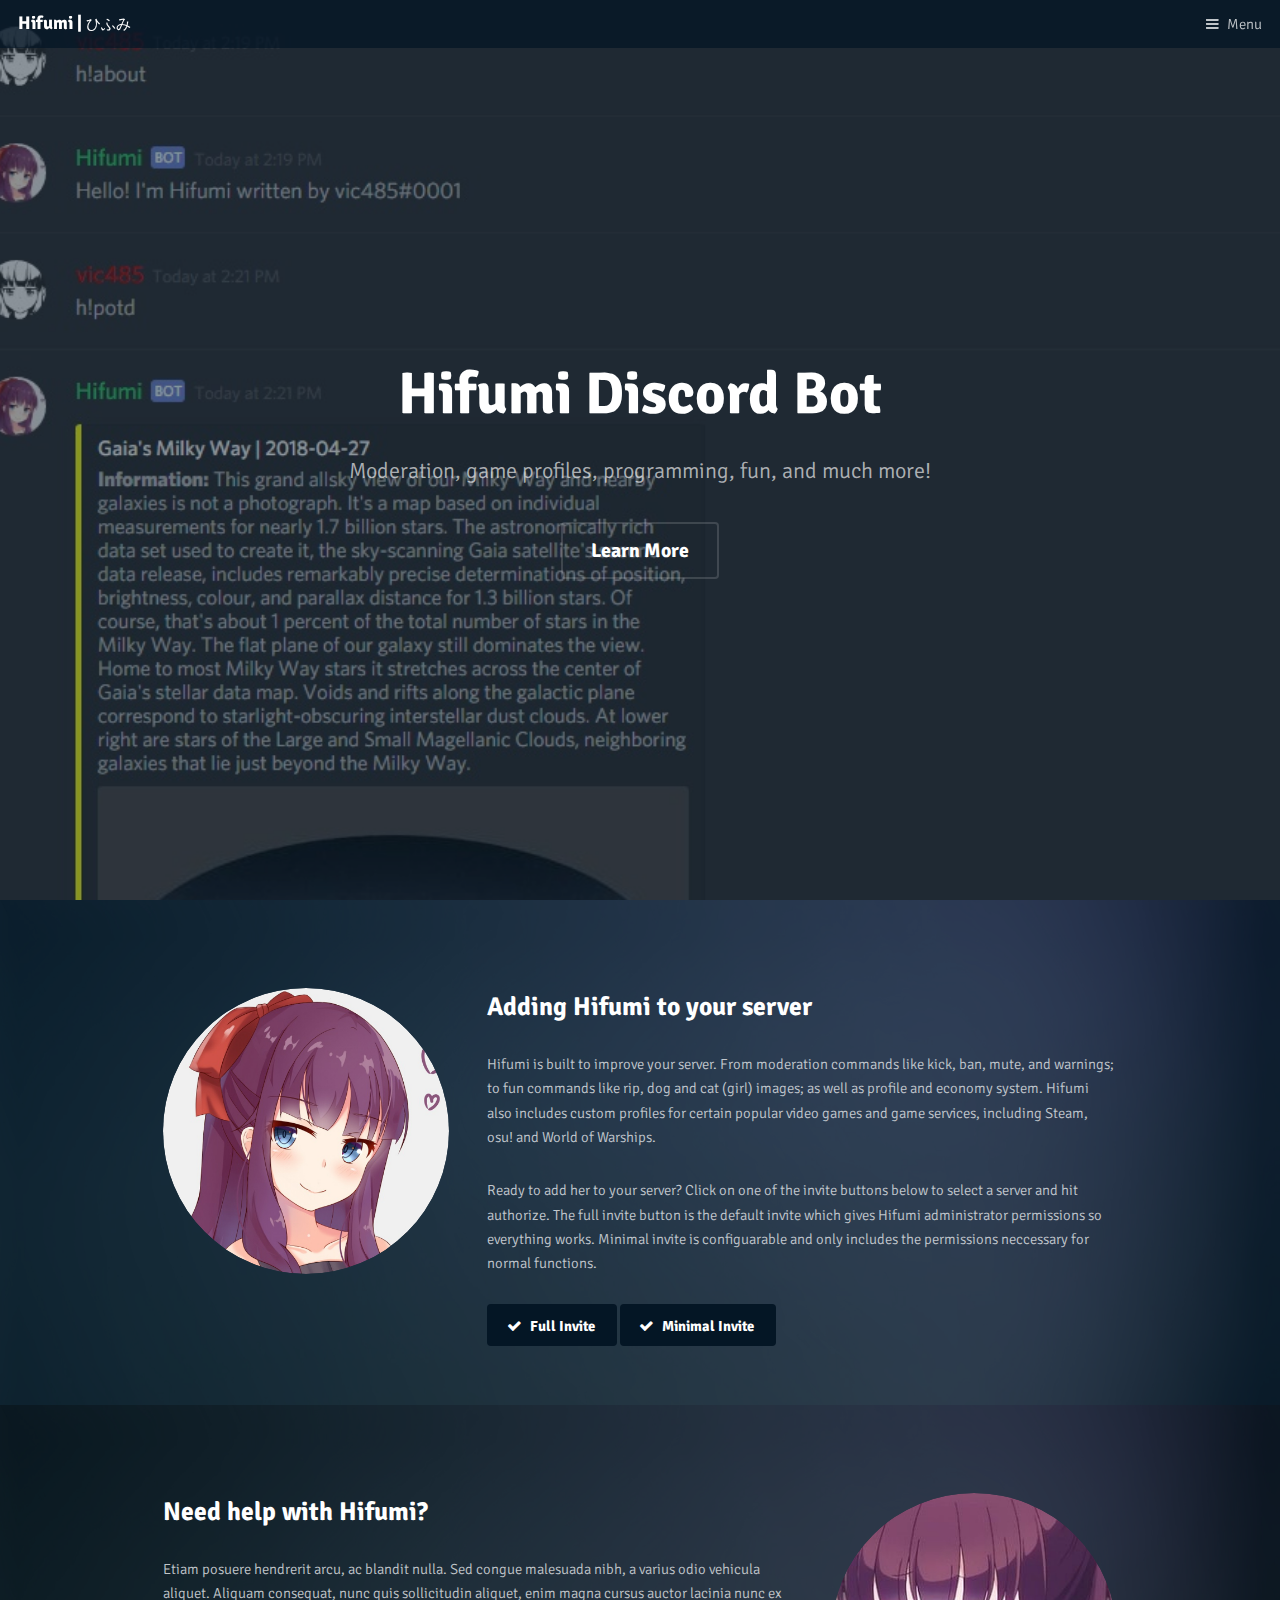
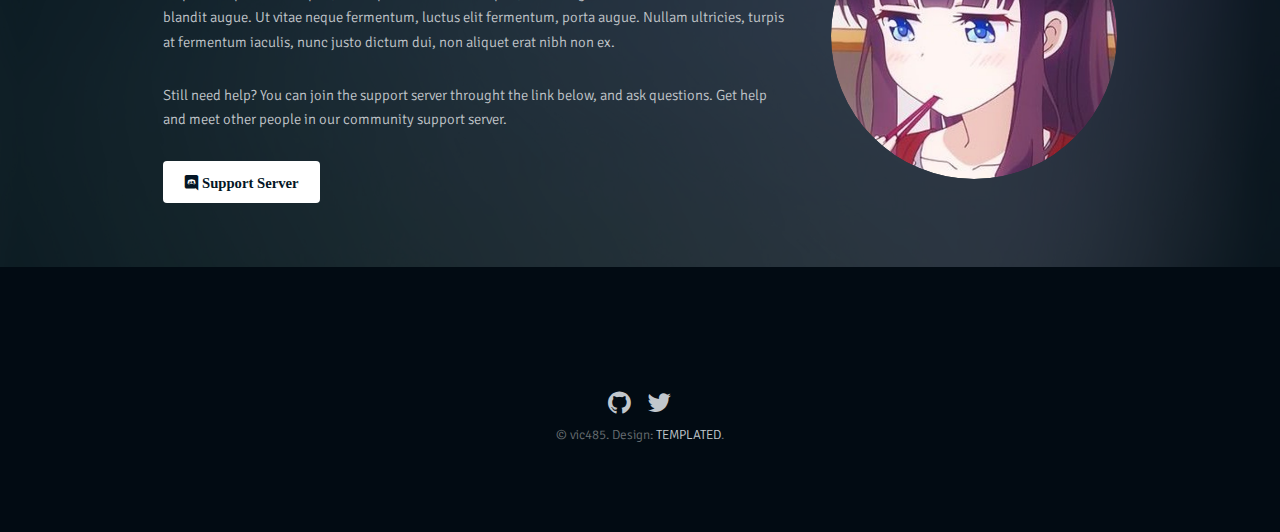
<file: index.html>
<!DOCTYPE HTML>
<html>

<head>
    <title>Hifumi</title>
    <meta charset="utf-8" />
    <meta name="viewport" content="width=device-width, initial-scale=1" />
    <link rel="stylesheet" href="assets/css/main.css" />
    <link rel="shortcut icon" href="images/favicon.png">
</head>

<body>
    <header id="header">
        <h1>
            <a href="./">Hifumi |
                <span>ひふみ</span>
            </a>
        </h1>
        <a href="#menu">Menu</a>
    </header>

    <nav id="menu">
        <ul class="links">
            <li>
                <a href="./">Home</a>
            </li>
            <li>
                <a href="commands">Commands</a>
            </li>
            <li>
                <a href="about">About</a>
            </li>
        </ul>
    </nav>

    <!-- Banner needs both .mp4 and .webm to play video-->
    <section id="banner" data-video="images/banner">
        <div class="inner">
            <header>
                <h1>Hifumi Discord Bot</h1>
                <p>Moderation, game profiles, programming, fun, and much more!</p>
            </header>
            <a href="#main" class="button big alt scrolly">Learn More</a>
        </div>
    </section>

    <div id="main">
        <section class="wrapper style1">
            <div class="inner">
                <div class="flex flex-2">
                    <div class="video col col1">
                        <div class="image round fit">
                            <img src="images/profilepic.png" alt="" />
                        </div>
                    </div>
                    <div class="col col2">
                        <h3>Adding Hifumi to your server</h3>
                        <p>Hifumi is built to improve your server. From moderation commands like kick, ban, mute, and warnings;
                            to fun commands like rip, dog and cat (girl) images; as well as profile and economy system. Hifumi
                            also includes custom profiles for certain popular video games and game services, including Steam,
                            osu! and World of Warships.</p>
                        <p>Ready to add her to your server? Click on one of the invite buttons below to select a server and
                            hit authorize. The full invite button is the default invite which gives Hifumi administrator
                            permissions so everything works. Minimal invite is configuarable and only includes the permissions
                            neccessary for normal functions.
                        </p>
                        <a href="https://discordapp.com/api/oauth2/authorize?client_id=412388205229506560&permissions=8&scope=bot" rel="noopener noreferrer"
                            target="_blank" class="button icon fa-check">Full Invite</a>
                        <a href="https://discordapp.com/api/oauth2/authorize?client_id=412388205229506560&permissions=805694647&scope=bot" rel="noopener noreferrer"
                            target="_blank" class="button icon fa-check">Minimal Invite</a>
                    </div>
                </div>
            </div>
        </section>

        <section class="wrapper style2">
            <div class="inner">
                <div class="flex flex-2">
                    <div class="col col2">
                        <h3>Need help with Hifumi?</h3>
                        <p>Etiam posuere hendrerit arcu, ac blandit nulla. Sed congue malesuada nibh, a varius odio vehicula
                            aliquet. Aliquam consequat, nunc quis sollicitudin aliquet, enim magna cursus auctor lacinia
                            nunc ex blandit augue. Ut vitae neque fermentum, luctus elit fermentum, porta augue. Nullam ultricies,
                            turpis at fermentum iaculis, nunc justo dictum dui, non aliquet erat nibh non ex.</p>
                        <p>Still need help? You can join the support server throught the link below, and ask questions. Get
                            help and meet other people in our community support server.</p>
                        <a href="https://discord.gg/jqpcmev" rel="noopener noreferrer" target="_blank" class="button fab fa-discord"> Support Server</a>
                    </div>
                    <div class="col col1 video">
                        <div class="image round fit">
                            <img src="images/servericon.png" alt="" />
                        </div>
                    </div>
                </div>
            </div>
        </section>

        <footer id="footer">
            <div class="inner">
                <div class="copyright">
                    <ul class="icons">
                        <li>
                            <a href="https://github.com/vic485/hifumi" class="icon fa-github">
                                <span class="label">GitHub</span>
                            </a>
                        </li>
                        <li>
                            <a href="https://twitter.com/thevic485" class="icon fa-twitter">
                                <span class="label">Twitter</span>
                            </a>
                        </li>
                    </ul>
                    &copy; vic485. Design:
                    <a href="https://templated.co">TEMPLATED</a>.
                </div>
            </div>
        </footer>
    </div>

    <script src="assets/js/jquery.min.js"></script>
    <script src="assets/js/jquery.scrolly.min.js"></script>
    <script src="assets/js/skel.min.js"></script>
    <script src="assets/js/util.js"></script>
    <script src="assets/js/main.js"></script>
</body>

</html>
</file>
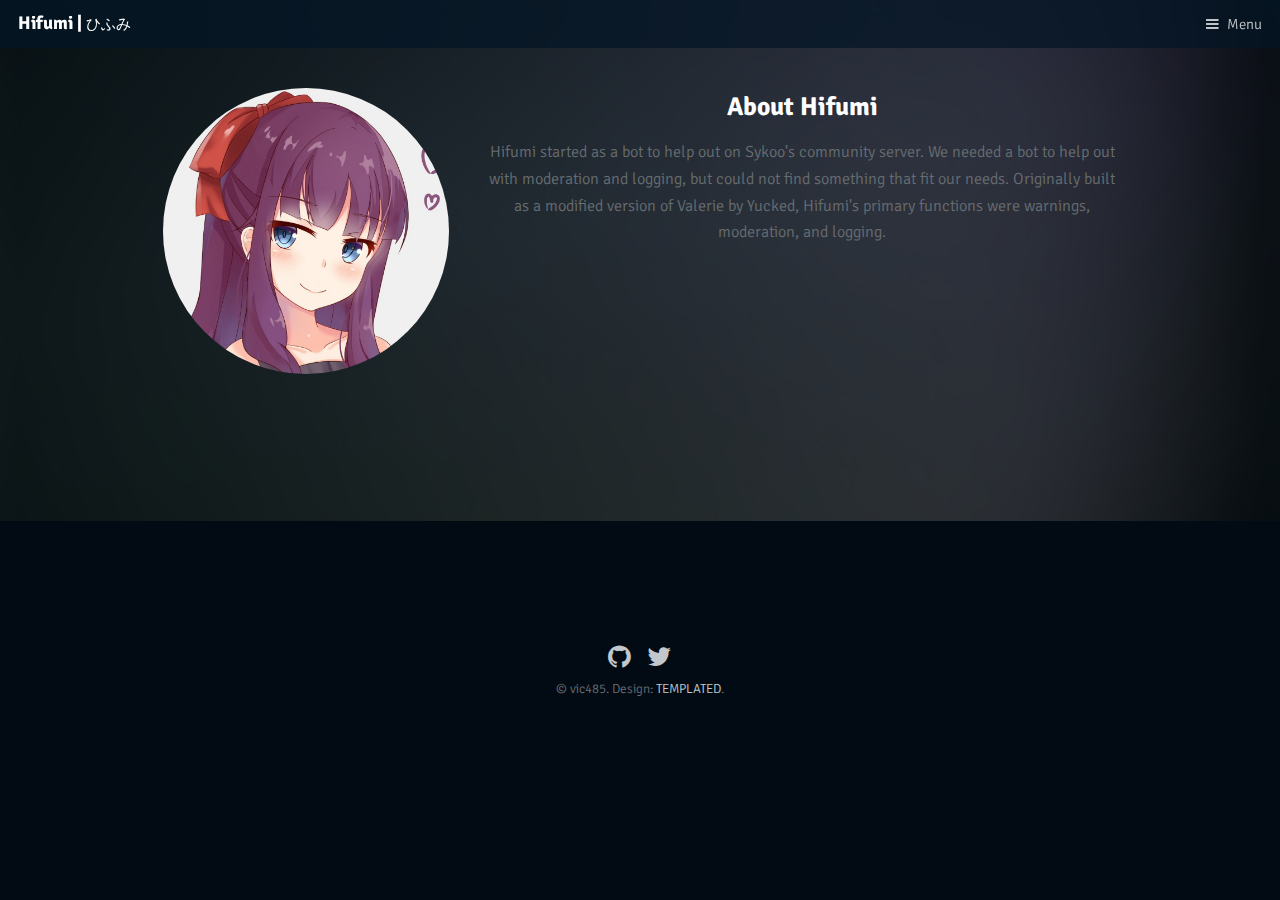
<file: about.html>
<!DOCTYPE HTML>
<html>

<head>
    <title>About - Hifumi</title>
    <meta charset="utf-8">
    <meta name="viewport" content="width=device-width, initial-scale=1" />
    <link rel="stylesheet" href="assets/css/main.css" />
    <link rel="shortcut icon" href="images/favicon.png">
</head>

<body>
    <header id="header">
        <h1>
            <a href="./">Hifumi |
                <span>ひふみ</span>
            </a>
        </h1>
        <a href="#menu">Menu</a>
    </header>

    <nav id="menu">
        <ul class="links">
            <li>
                <a href="./">Home</a>
            </li>
            <li>
                <a href="commands">Commands</a>
            </li>
            <li>
                <a href="about">About</a>
            </li>
        </ul>
    </nav>

    <div id="main">
        <section class="wrapper">
            <div class="inner">
                <header class="align-center">
                    <div class="flex flex-2">
                        <div class="col col1">
                            <div class="image round fit">
                                <img src="images/profilepic.png" alt="The best girl" />
                            </div>
                        </div>
                        <div class="col col2">
                            <h3>About Hifumi</h3>
                            <p>Hifumi started as a bot to help out on Sykoo's community server. We needed a bot to help out
                                with moderation and logging, but could not find something that fit our needs. Originally
                                built as a modified version of Valerie by Yucked, Hifumi's primary functions were 
                                warnings, moderation, and logging.
                            </p>
                        </div>
                    </div>
                </header>
            </div>
        </section>

        <footer id="footer">
            <div class="inner">
                <div class="copyright">
                    <ul class="icons">
                        <li>
                            <a href="https://github.com/vic485/hifumi" class="icon fa-github">
                                <span class="label">GitHub</span>
                            </a>
                        </li>
                        <li>
                            <a href="https://twitter.com/thevic485" class="icon fa-twitter">
                                <span class="label">Twitter</span>
                            </a>
                        </li>
                    </ul>
                    &copy; vic485. Design:
                    <a href="https://templated.co">TEMPLATED</a>.
                </div>
            </div>
        </footer>
    </div>

    <script src="assets/js/jquery.min.js"></script>
    <script src="assets/js/jquery.scrolly.min.js"></script>
    <script src="assets/js/skel.min.js"></script>
    <script src="assets/js/util.js"></script>
    <script src="assets/js/main.js"></script>
</body>

</html>
</file>
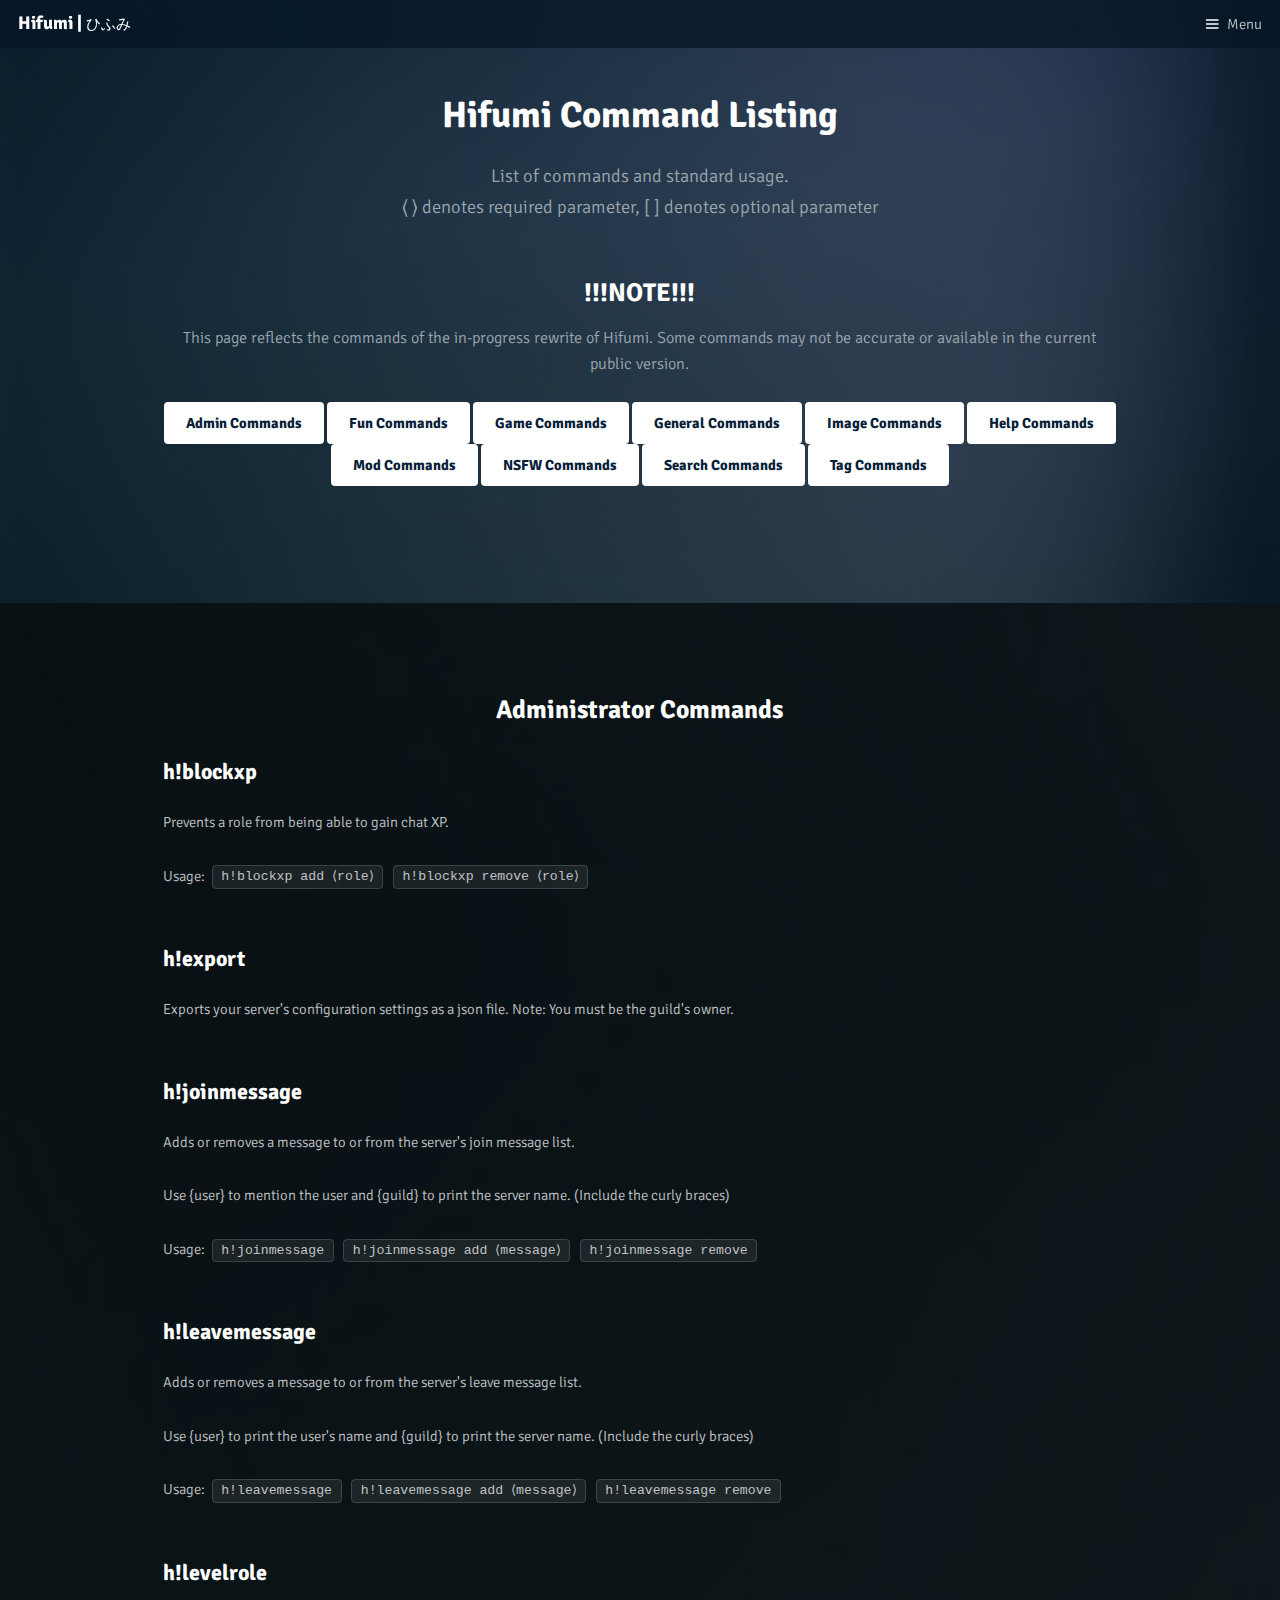
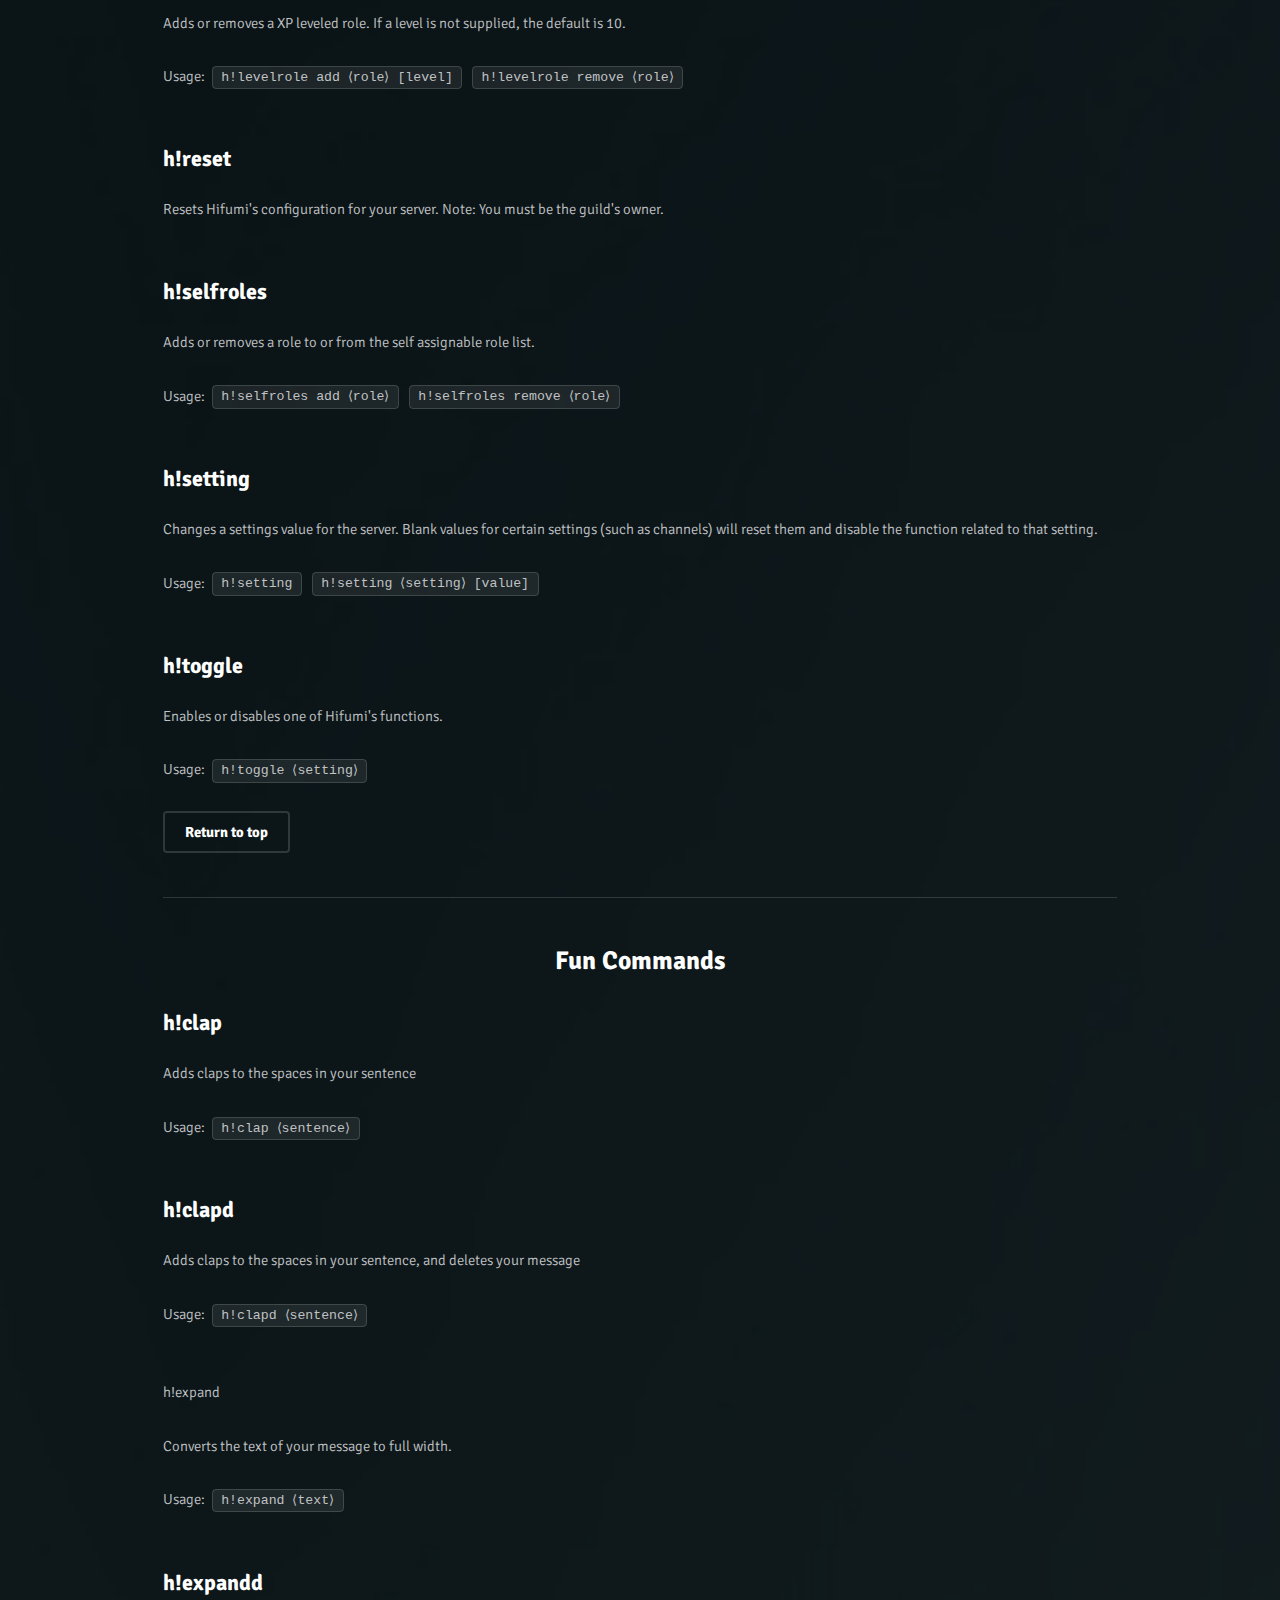
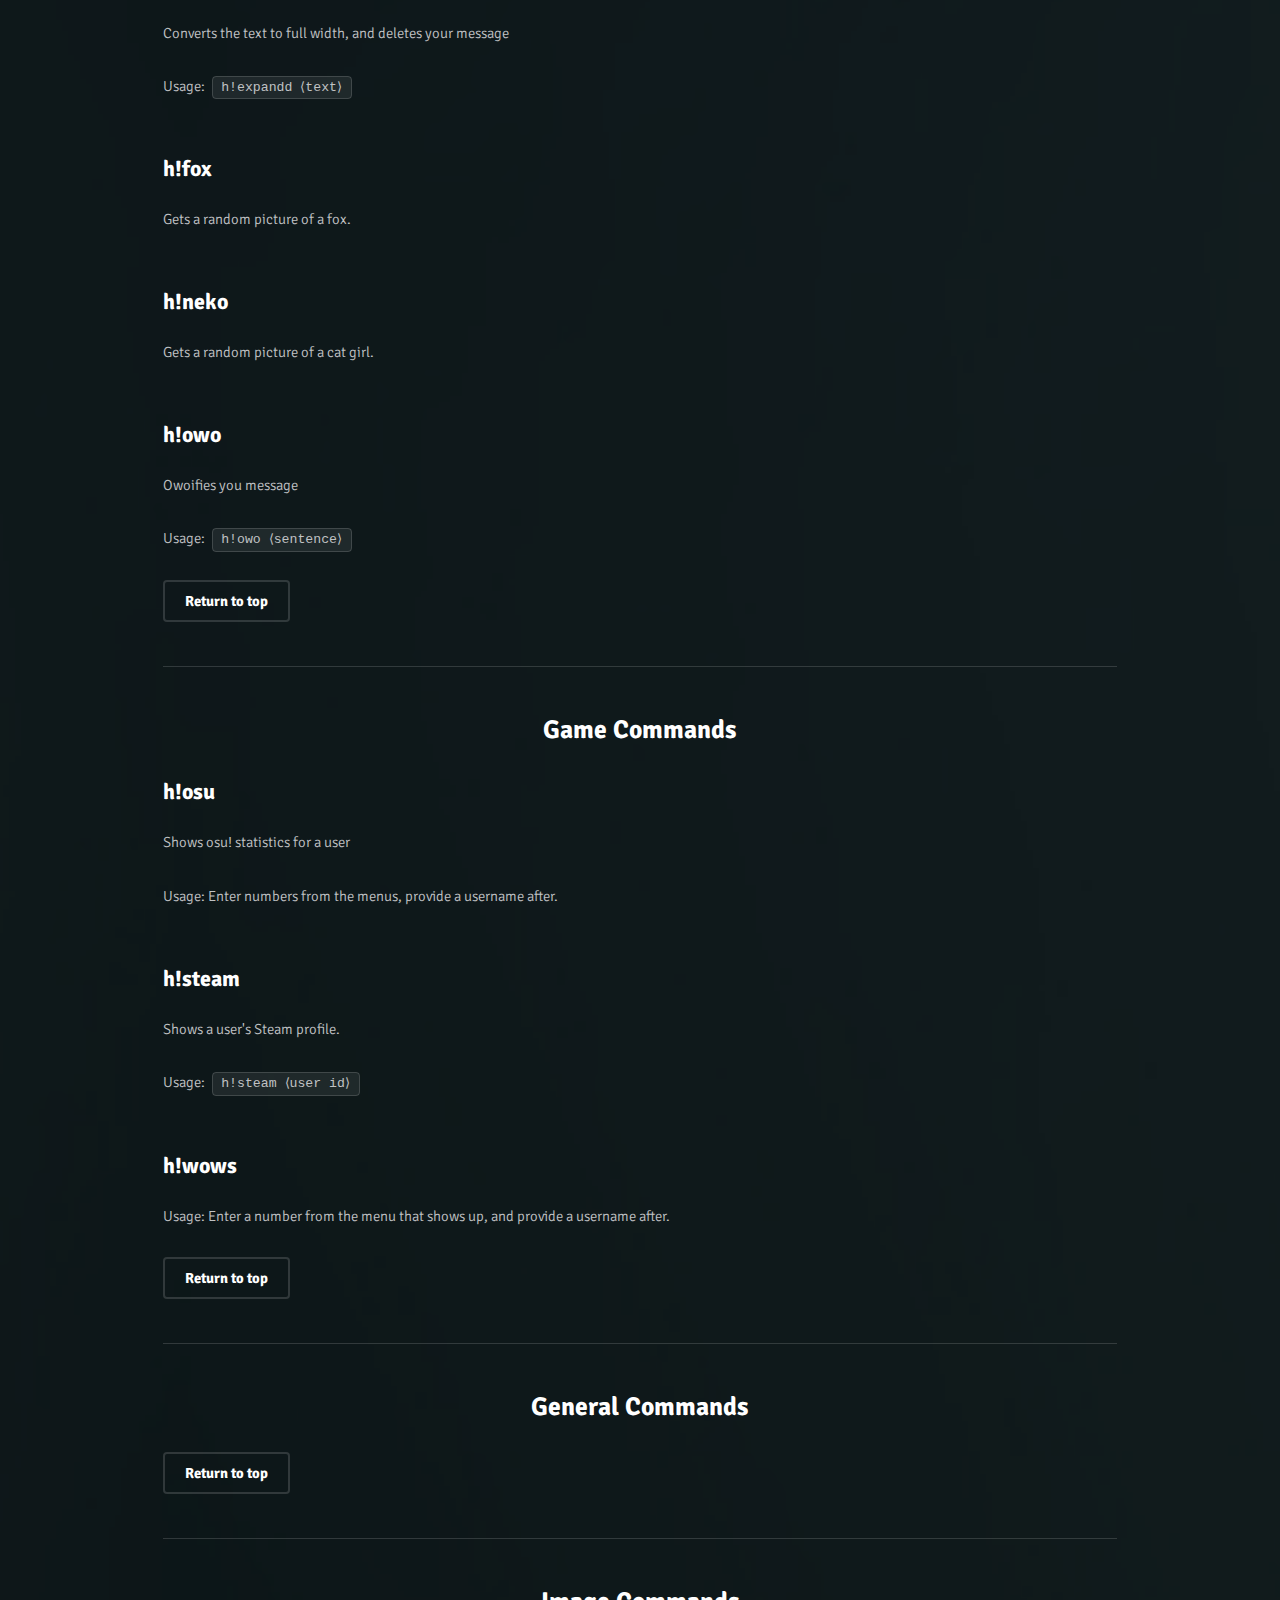
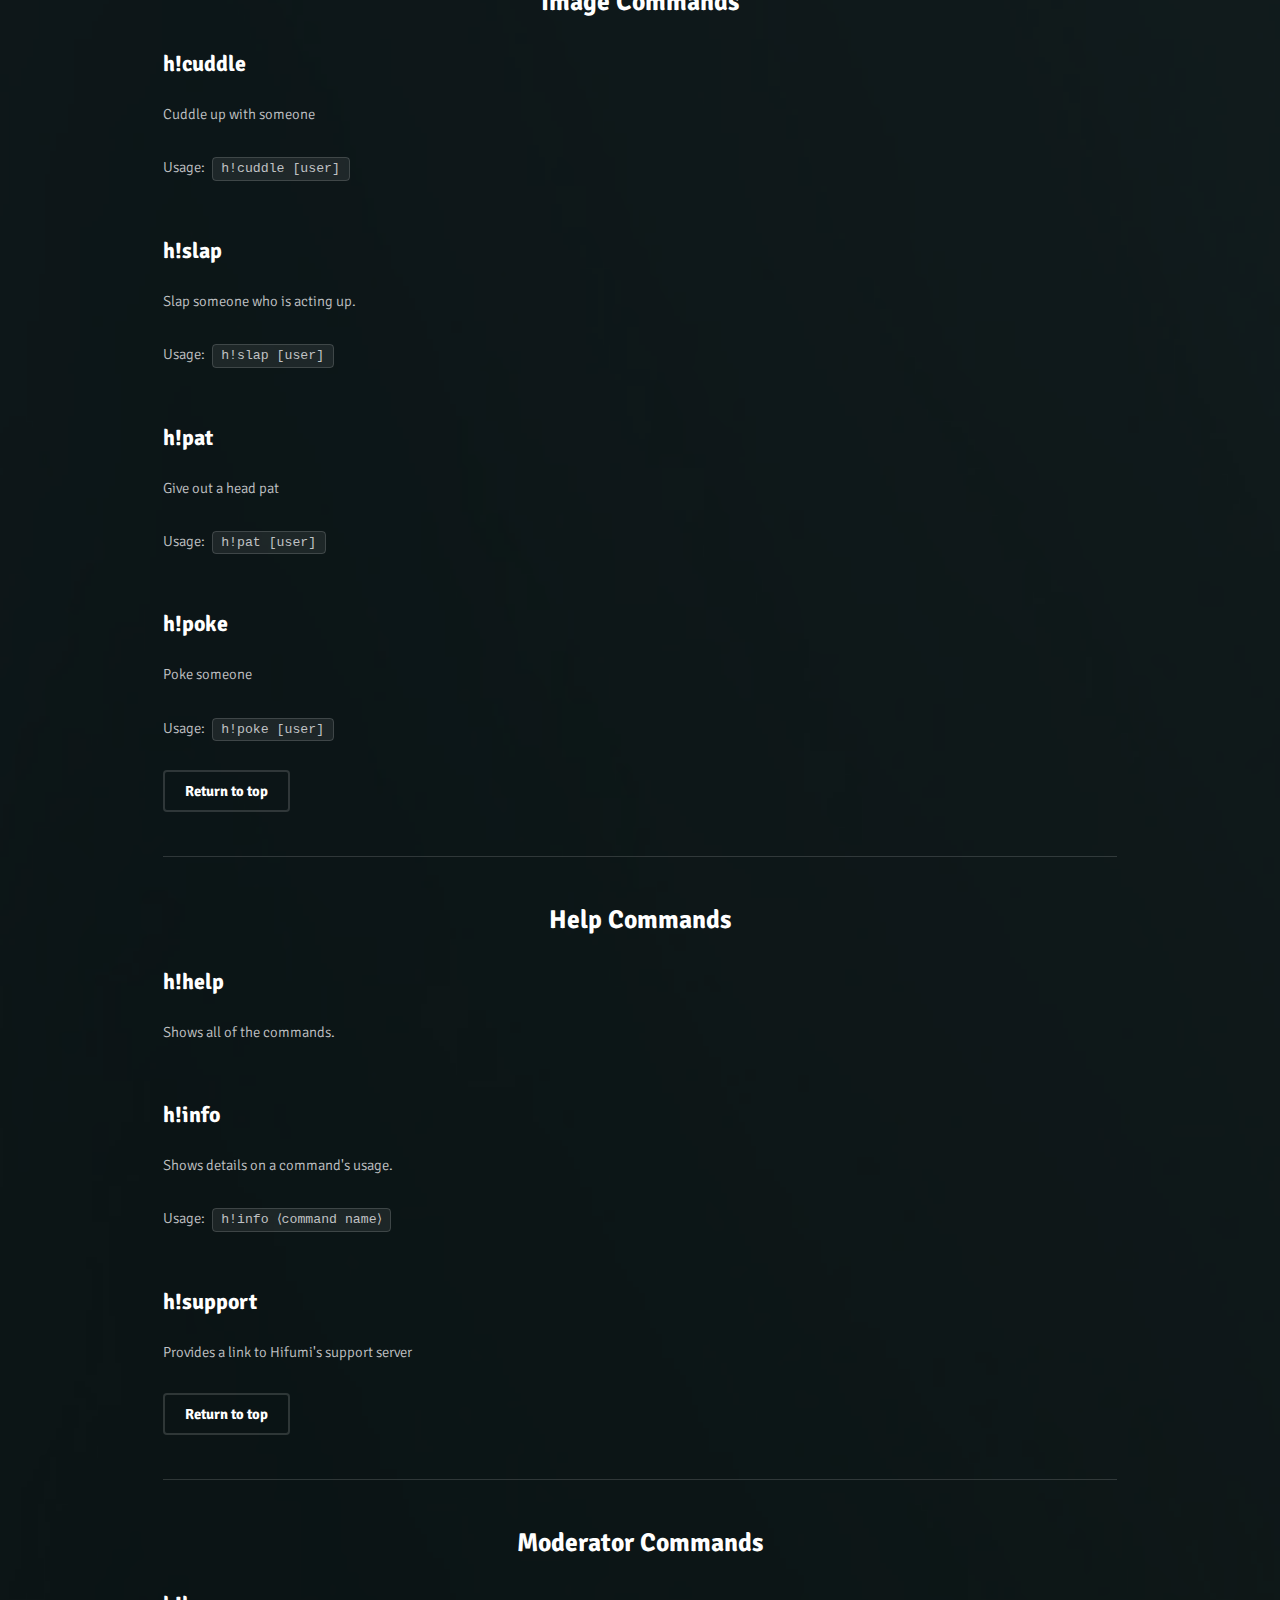
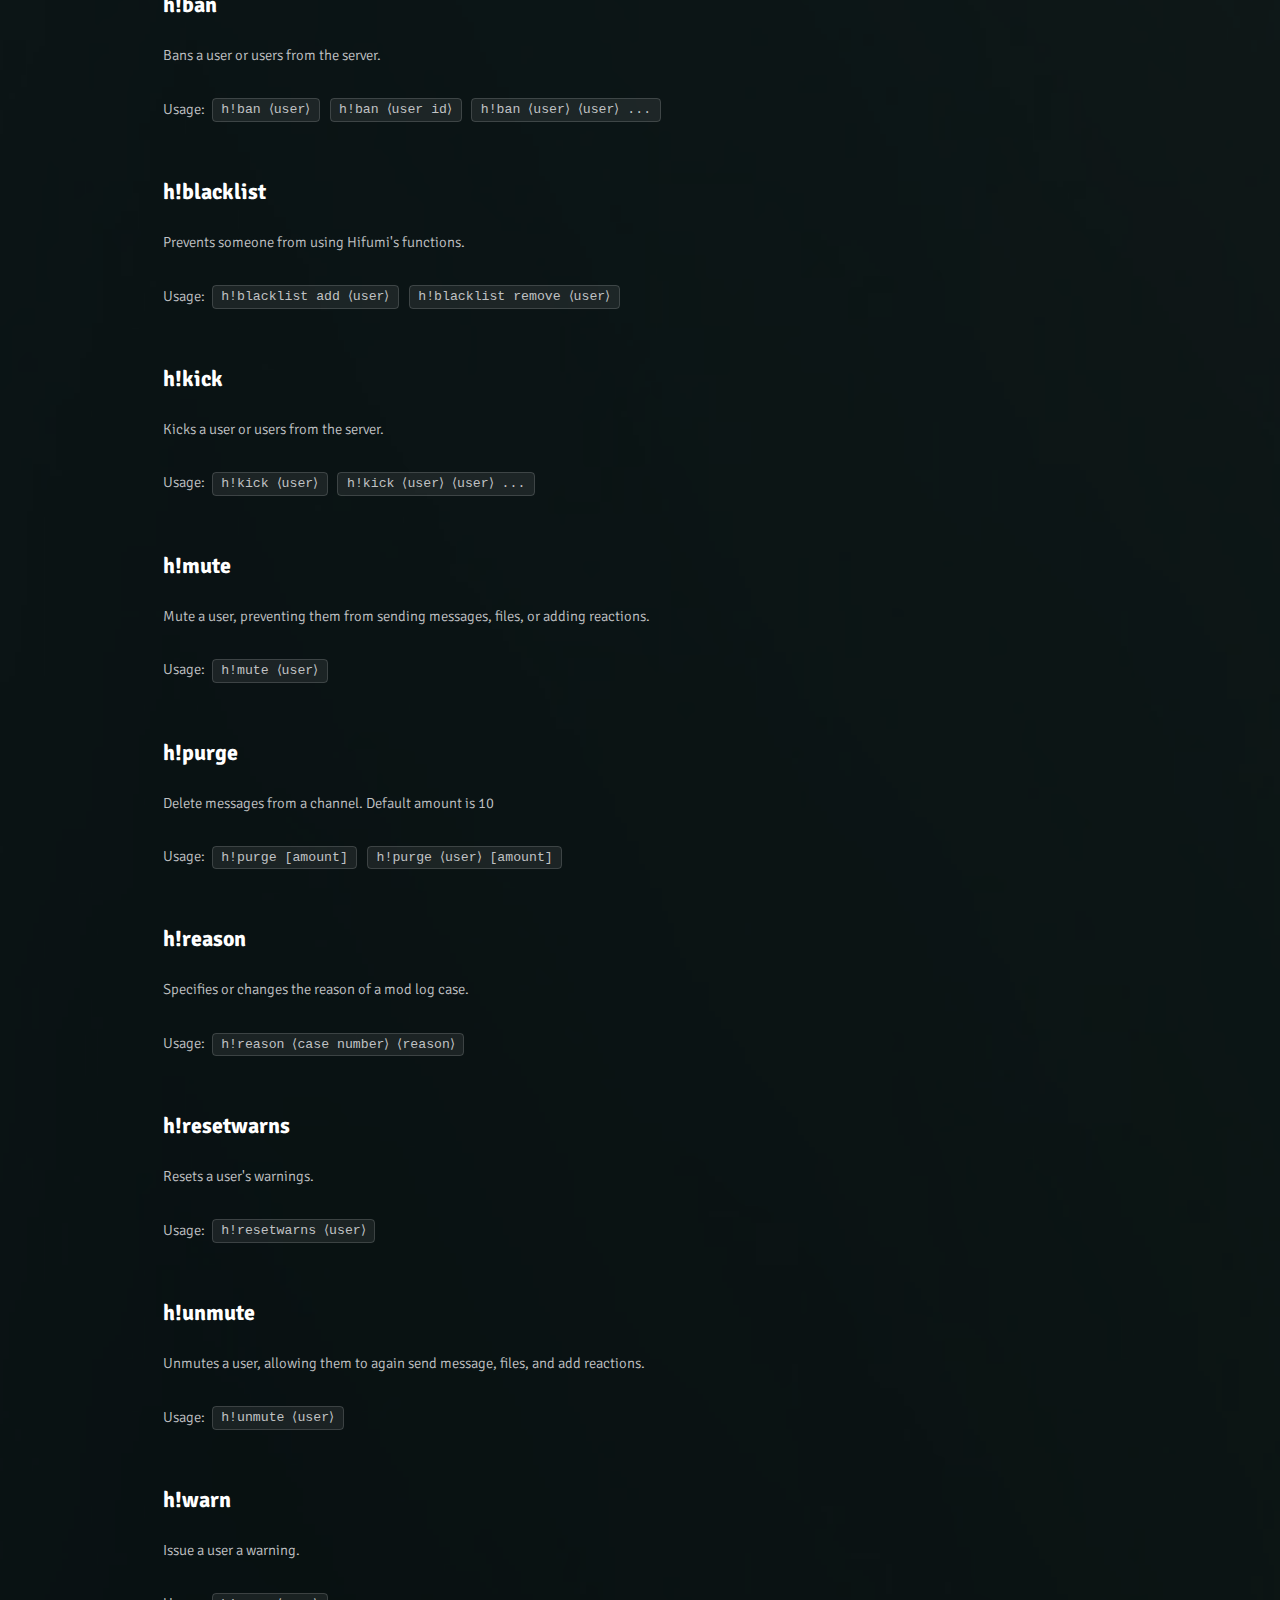
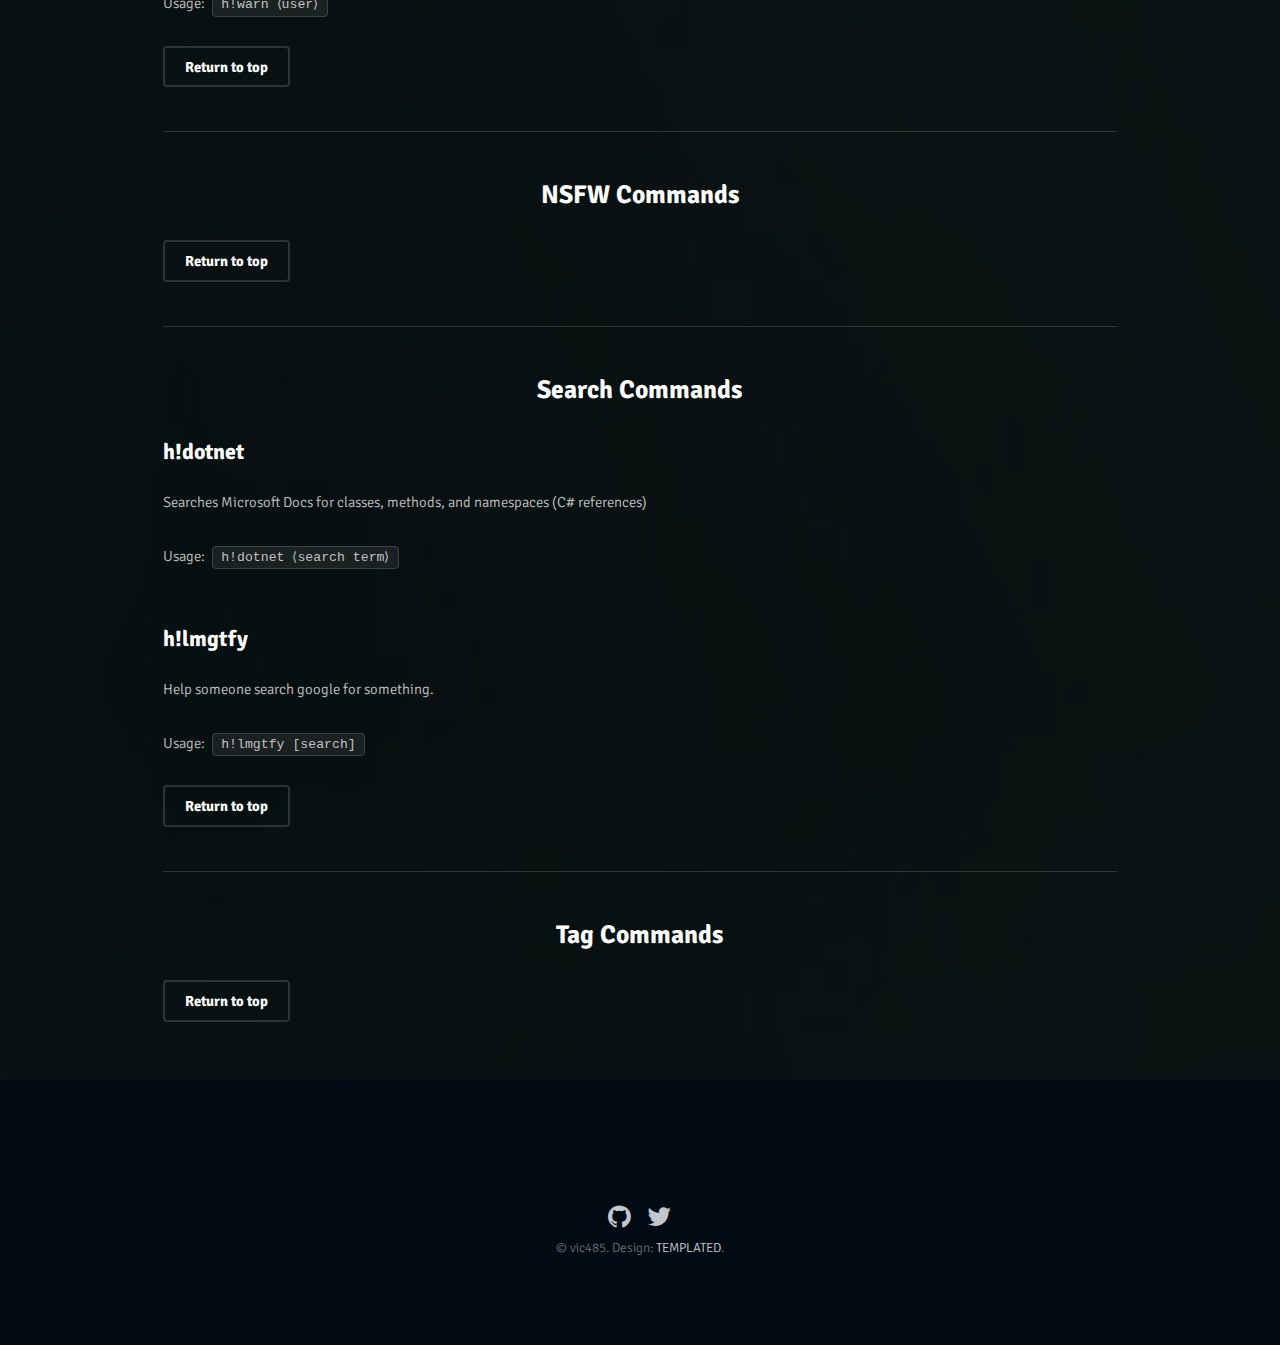
<file: commands.html>
<!DOCTYPE HTML>
<html>

<head>
	<title>Commands - Hifumi</title>
	<meta charset="utf-8" />
	<meta name="viewport" content="width=device-width, initial-scale=1" />
	<link rel="stylesheet" href="assets/css/main.css" />
	<link rel="shortcut icon" href="images/favicon.png">
</head>

<body>
	<header id="header">
		<h1>
			<a href="./">Hifumi |
				<span>ひふみ</span>
			</a>
		</h1>
		<a href="#menu">Menu</a>
	</header>

	<nav id="menu">
		<ul class="links">
			<li>
				<a href="./">Home</a>
			</li>
			<li>
				<a href="commands">Commands</a>
			</li>
			<li>
				<a href="about">About</a>
			</li>
		</ul>
	</nav>

	<div id="main">
		<section class="wrapper style1">
			<div class="inner">
				<header class="align-center">
					<h2>Hifumi Command Listing</h2>
					<p>List of commands and standard usage.
						<br>&LeftAngleBracket; &RightAngleBracket; denotes required parameter, [ ] denotes optional parameter</p>
					<br>
					<h3>!!!NOTE!!!</h3>
					<p>This page reflects the commands of the in-progress rewrite of Hifumi. Some commands may not be accurate or available
						in the current public version.</p>
					<a href="#admin" class="button special scrolly">Admin Commands</a>
					<a href="#fun" class="button special scrolly">Fun Commands</a>
					<a href="#game" class="button special scrolly">Game Commands</a>
					<a href="#general" class="button special scrolly">General Commands</a>
					<a href="#image" class="button special scrolly">Image Commands</a>
					<a href="#help" class="button special scrolly">Help Commands</a>
					<a href="#mod" class="button special scrolly">Mod Commands</a>
					<a href="#nsfw" class="button special scrolly">NSFW Commands</a>
					<a href="#search" class="button special scrolly">Search Commands</a>
					<a href="#tag" class="button special scrolly">Tag Commands</a>
				</header>
			</div>
		</section>

		<section class="wrapper">
			<div class="inner">
				<h3 class="align-center" id="admin">Administrator Commands</h3>
				<h4>h!blockxp</h4>
				<p>Prevents a role from being able to gain chat XP.</p>
				<p>Usage:
					<code>h!blockxp add &LeftAngleBracket;role&RightAngleBracket;</code>
					<code>h!blockxp remove &LeftAngleBracket;role&RightAngleBracket;</code>
				</p>
				<br>
				<h4>h!export</h4>
				<p>Exports your server's configuration settings as a json file. Note: You must be the guild's owner.</p>
				<br>
				<h4>h!joinmessage</h4>
				<p>Adds or removes a message to or from the server's join message list.</p>
				<p>Use {user} to mention the user and {guild} to print the server name. (Include the curly braces)</p>
				<p>Usage:
					<code>h!joinmessage</code>
					<code>h!joinmessage add &LeftAngleBracket;message&RightAngleBracket;</code>
					<code>h!joinmessage remove</code>
				</p>
				<br>
				<h4>h!leavemessage</h4>
				<p>Adds or removes a message to or from the server's leave message list.</p>
				<p>Use {user} to print the user's name and {guild} to print the server name. (Include the curly braces)</p>
				<p>Usage:
					<code>h!leavemessage</code>
					<code>h!leavemessage add &LeftAngleBracket;message&RightAngleBracket;</code>
					<code>h!leavemessage remove</code>
				</p>
				<br>
				<h4>h!levelrole</h4>
				<p>Adds or removes a XP leveled role. If a level is not supplied, the default is 10.</p>
				<p>Usage:
					<code>h!levelrole add &LeftAngleBracket;role&RightAngleBracket; [level]</code>
					<code>h!levelrole remove &LeftAngleBracket;role&RightAngleBracket;</code>
				</p>
				<br>
				<h4>h!reset</h4>
				<p>Resets Hifumi's configuration for your server. Note: You must be the guild's owner.</p>
				<br>
				<h4>h!selfroles</h4>
				<p>Adds or removes a role to or from the self assignable role list.</p>
				<p>Usage:
					<code>h!selfroles add &LeftAngleBracket;role&RightAngleBracket;</code>
					<code>h!selfroles remove &LeftAngleBracket;role&RightAngleBracket;</code>
				</p>
				<br>
				<h4>h!setting</h4>
				<p>Changes a settings value for the server. Blank values for certain settings (such as channels) will reset them and disable
					the function related to that setting.</p>
				<p>Usage:
					<code>h!setting</code>
					<code>h!setting &LeftAngleBracket;setting&RightAngleBracket; [value]</code>
				</p>
				<br>
				<h4>h!toggle</h4>
				<p>Enables or disables one of Hifumi's functions.</p>
				<p>Usage:
					<code>h!toggle &LeftAngleBracket;setting&RightAngleBracket;</code>
				</p>
				<a href="#main" class="button alt scrolly">Return to top</a>

				<hr class="major" />
				<h3 class="align-center" id="fun">Fun Commands</h3>
				<h4>h!clap</h4>
				<p>Adds claps to the spaces in your sentence</p>
				<p>Usage:
					<code>h!clap &LeftAngleBracket;sentence&RightAngleBracket;</code>
				</p>
				<br>
				<h4>h!clapd</h4>
				<p>Adds claps to the spaces in your sentence, and deletes your message</p>
				<p>Usage:
					<code>h!clapd &LeftAngleBracket;sentence&RightAngleBracket;</code>
				</p>
				<br>
				<p>h!expand</p>
				<p>Converts the text of your message to full width.</p>
				<p>Usage:
					<code>h!expand &LeftAngleBracket;text&RightAngleBracket;</code>
				</p>
				<br>
				<h4>h!expandd</h4>
				<p>Converts the text to full width, and deletes your message</p>
				<p>Usage:
					<code>h!expandd &LeftAngleBracket;text&RightAngleBracket;</code>
				</p>
				<br>
				<h4>h!fox</h4>
				<p>Gets a random picture of a fox.</p>
				<br>
				<h4>h!neko</h4>
				<p>Gets a random picture of a cat girl.</p>
				<br>
				<h4>h!owo</h4>
				<p>Owoifies you message</p>
				<p>Usage:
					<code>h!owo &LeftAngleBracket;sentence&RightAngleBracket;</code>
				</p>
				<a href="#main" class="button alt scrolly">Return to top</a>

				<hr class="major" />
				<h3 class="align-center" id="game">Game Commands</h3>
				<h4>h!osu</h4>
				<p>Shows osu! statistics for a user</p>
				<p>Usage: Enter numbers from the menus, provide a username after.</p>
				<br>
				<h4>h!steam</h4>
				<p>Shows a user's Steam profile.</p>
				<p>Usage:
					<code>h!steam &LeftAngleBracket;user id&RightAngleBracket;</code>
				</p>
				<br>
				<h4>h!wows</h4>
				<p>Usage: Enter a number from the menu that shows up, and provide a username after.</p>
				<a href="#main" class="button alt scrolly">Return to top</a>

				<hr class="major" />
				<h3 class="align-center" id="general">General Commands</h3>
				<a href="#main" class="button alt scrolly">Return to top</a>

				<hr class="major" />
				<h3 class="align-center" id="image">Image Commands</h3>
				<h4>h!cuddle</h4>
				<p>Cuddle up with someone</p>
				<p>Usage:
					<code>h!cuddle [user]</code>
				</p>
				<br>
				<h4>h!slap</h4>
				<p>Slap someone who is acting up.</p>
				<p>Usage:
					<code>h!slap [user]</code>
				</p>
				<br>
				<h4>h!pat</h4>
				<p>Give out a head pat</p>
				<p>Usage:
					<code>h!pat [user]</code>
				</p>
				<br>
				<h4>h!poke</h4>
				<p>Poke someone</p>
				<p>Usage:
					<code>h!poke [user]</code>
				</p>
				<a href="#main" class="button alt scrolly">Return to top</a>

				<hr class="major" />
				<h3 class="align-center" id="help">Help Commands</h3>
				<h4>h!help</h4>
				<p>Shows all of the commands.</p>
				<br>
				<h4>h!info</h4>
				<p>Shows details on a command's usage.</p>
				<p>Usage:
					<code>h!info &LeftAngleBracket;command name&RightAngleBracket;</code>
				</p>
				<br>
				<h4>h!support</h4>
				<p>Provides a link to Hifumi's support server</p>
				<a href="#main" class="button alt scrolly">Return to top</a>

				<hr class="major" />
				<h3 class="align-center" id="mod">Moderator Commands</h3>
				<h4>h!ban</h4>
				<p>Bans a user or users from the server.</p>
				<p>Usage:
					<code>h!ban &LeftAngleBracket;user&RightAngleBracket;</code>
					<code>h!ban &LeftAngleBracket;user id&RightAngleBracket;</code>
					<code>h!ban &LeftAngleBracket;user&RightAngleBracket; &LeftAngleBracket;user&RightAngleBracket; ...</code>
				</p>
				<br>
				<h4>h!blacklist</h4>
				<p>Prevents someone from using Hifumi's functions.</p>
				<p>Usage:
					<code>h!blacklist add &LeftAngleBracket;user&RightAngleBracket;</code>
					<code>h!blacklist remove &LeftAngleBracket;user&RightAngleBracket;</code>
				</p>
				<br>
				<h4>h!kick</h4>
				<p>Kicks a user or users from the server.</p>
				<p>Usage:
					<code>h!kick &LeftAngleBracket;user&RightAngleBracket;</code>
					<code>h!kick &LeftAngleBracket;user&RightAngleBracket; &LeftAngleBracket;user&RightAngleBracket; ...</code>
				</p>
				<br>
				<h4>h!mute</h4>
				<p>Mute a user, preventing them from sending messages, files, or adding reactions.</p>
				<p>Usage:
					<code>h!mute &LeftAngleBracket;user&RightAngleBracket;</code>
				</p>
				<br>
				<h4>h!purge</h4>
				<p>Delete messages from a channel. Default amount is 10</p>
				<p>Usage:
					<code>h!purge [amount]</code>
					<code>h!purge &LeftAngleBracket;user&RightAngleBracket; [amount]</code>
				</p>
				<br>
				<h4>h!reason</h4>
				<p>Specifies or changes the reason of a mod log case.</p>
				<p>Usage:
					<code>h!reason &LeftAngleBracket;case number&RightAngleBracket; &LeftAngleBracket;reason&RightAngleBracket;</code>
				</p>
				<br>
				<h4>h!resetwarns</h4>
				<p>Resets a user's warnings.</p>
				<p>Usage:
					<code>h!resetwarns &LeftAngleBracket;user&RightAngleBracket;</code>
				</p>
				<br>
				<h4>h!unmute</h4>
				<p>Unmutes a user, allowing them to again send message, files, and add reactions.</p>
				<p>Usage:
					<code>h!unmute &LeftAngleBracket;user&RightAngleBracket;</code>
				</p>
				<br>
				<h4>h!warn</h4>
				<p>Issue a user a warning.</p>
				<p>Usage:
					<code>h!warn &LeftAngleBracket;user&RightAngleBracket;</code>
				</p>
				<a href="#main" class="button alt scrolly">Return to top</a>

				<hr class="major" />
				<h3 class="align-center" id="nsfw">NSFW Commands</h3>
				<a href="#main" class="button alt scrolly">Return to top</a>

				<hr class="major" />
				<h3 class="align-center" id="search">Search Commands</h3>
				<h4>h!dotnet</h4>
				<p>Searches Microsoft Docs for classes, methods, and namespaces (C# references)</p>
				<p>Usage:
					<code>h!dotnet &LeftAngleBracket;search term&RightAngleBracket;</code>
				</p>
				<br>
				<h4>h!lmgtfy</h4>
				<p>Help someone search google for something.</p>
				<p>Usage:
					<code>h!lmgtfy [search]</code>
				</p>
				<a href="#main" class="button alt scrolly">Return to top</a>

				<hr class="major" />
				<h3 class="align-center" id="tag">Tag Commands</h3>
				<a href="#main" class="button alt scrolly">Return to top</a>
			</div>
		</section>

		<footer id="footer">
			<div class="inner">
				<div class="copyright">
					<ul class="icons">
						<li>
							<a href="https://github.com/vic485/hifumi" class="icon fa-github">
								<span class="label">GitHub</span>
							</a>
						</li>
						<li>
							<a href="https://twitter.com/thevic485" class="icon fa-twitter">
								<span class="label">Twitter</span>
							</a>
						</li>
					</ul>
					&copy; vic485. Design:
					<a href="https://templated.co">TEMPLATED</a>.
				</div>
			</div>
		</footer>
	</div>

	<script src="assets/js/jquery.min.js"></script>
	<script src="assets/js/jquery.scrolly.min.js"></script>
	<script src="assets/js/skel.min.js"></script>
	<script src="assets/js/util.js"></script>
	<script src="assets/js/main.js"></script>
</body>

</html>
</file>
<file: assets/css/main.css>
@charset "UTF-8";
@import url(font-awesome.min.css);
@import url(fontawesome-all.min.css);
@import url("https://fonts.googleapis.com/css?family=Signika:300,700");

/*
	Broadcast by TEMPLATED
	templated.co @templatedco
	Released for free under the Creative Commons Attribution 3.0 license (templated.co/license)
*/

/* Reset */

	html, body, div, span, applet, object, iframe, h1, h2, h3, h4, h5, h6, p, blockquote, pre, a, abbr, acronym, address, big, cite, code, del, dfn, em, img, ins, kbd, q, s, samp, small, strike, strong, sub, sup, tt, var, b, u, i, center, dl, dt, dd, ol, ul, li, fieldset, form, label, legend, table, caption, tbody, tfoot, thead, tr, th, td, article, aside, canvas, details, embed, figure, figcaption, footer, header, hgroup, menu, nav, output, ruby, section, summary, time, mark, audio, video {
		margin: 0;
		padding: 0;
		border: 0;
		font-size: 100%;
		font: inherit;
		vertical-align: baseline;
	}

	article, aside, details, figcaption, figure, footer, header, hgroup, menu, nav, section {
		display: block;
	}

	body {
		line-height: 1;
	}

	ol, ul {
		list-style: none;
	}

	blockquote, q {
		quotes: none;
	}

	blockquote:before, blockquote:after, q:before, q:after {
		content: '';
		content: none;
	}

	table {
		border-collapse: collapse;
		border-spacing: 0;
	}

	body {
		-webkit-text-size-adjust: none;
	}

/* Box Model */

	*, *:before, *:after {
		-moz-box-sizing: border-box;
		-webkit-box-sizing: border-box;
		box-sizing: border-box;
	}

/* Containers */

	.container {
		margin-left: auto;
		margin-right: auto;
	}

	.container.\31 25\25 {
		width: 100%;
		max-width: 100em;
		min-width: 80em;
	}

	.container.\37 5\25 {
		width: 60em;
	}

	.container.\35 0\25 {
		width: 40em;
	}

	.container.\32 5\25 {
		width: 20em;
	}

	.container {
		width: 80em;
	}

	@media screen and (max-width: 1680px) {

		.container.\31 25\25 {
			width: 100%;
			max-width: 100em;
			min-width: 80em;
		}

		.container.\37 5\25 {
			width: 60em;
		}

		.container.\35 0\25 {
			width: 40em;
		}

		.container.\32 5\25 {
			width: 20em;
		}

		.container {
			width: 80em;
		}

	}

	@media screen and (max-width: 1280px) {

		.container.\31 25\25 {
			width: 100%;
			max-width: 81.25em;
			min-width: 65em;
		}

		.container.\37 5\25 {
			width: 48.75em;
		}

		.container.\35 0\25 {
			width: 32.5em;
		}

		.container.\32 5\25 {
			width: 16.25em;
		}

		.container {
			width: 65em;
		}

	}

	@media screen and (max-width: 980px) {

		.container.\31 25\25 {
			width: 100%;
			max-width: 112.5%;
			min-width: 90%;
		}

		.container.\37 5\25 {
			width: 67.5%;
		}

		.container.\35 0\25 {
			width: 45%;
		}

		.container.\32 5\25 {
			width: 22.5%;
		}

		.container {
			width: 90%;
		}

	}

	@media screen and (max-width: 736px) {

		.container.\31 25\25 {
			width: 100%;
			max-width: 112.5%;
			min-width: 90%;
		}

		.container.\37 5\25 {
			width: 67.5%;
		}

		.container.\35 0\25 {
			width: 45%;
		}

		.container.\32 5\25 {
			width: 22.5%;
		}

		.container {
			width: 90% !important;
		}

	}

	@media screen and (max-width: 480px) {

		.container.\31 25\25 {
			width: 100%;
			max-width: 112.5%;
			min-width: 90%;
		}

		.container.\37 5\25 {
			width: 67.5%;
		}

		.container.\35 0\25 {
			width: 45%;
		}

		.container.\32 5\25 {
			width: 22.5%;
		}

		.container {
			width: 90% !important;
		}

	}

/* Grid */

	.row {
		border-bottom: solid 1px transparent;
		-moz-box-sizing: border-box;
		-webkit-box-sizing: border-box;
		box-sizing: border-box;
	}

	.row > * {
		float: left;
		-moz-box-sizing: border-box;
		-webkit-box-sizing: border-box;
		box-sizing: border-box;
	}

	.row:after, .row:before {
		content: '';
		display: block;
		clear: both;
		height: 0;
	}

	.row.uniform > * > :first-child {
		margin-top: 0;
	}

	.row.uniform > * > :last-child {
		margin-bottom: 0;
	}

	.row.\30 \25 > * {
		padding: 0 0 0 0em;
	}

	.row.\30 \25 {
		margin: 0 0 -1px 0em;
	}

	.row.uniform.\30 \25 > * {
		padding: 0em 0 0 0em;
	}

	.row.uniform.\30 \25 {
		margin: 0em 0 -1px 0em;
	}

	.row > * {
		padding: 0 0 0 2em;
	}

	.row {
		margin: 0 0 -1px -2em;
	}

	.row.uniform > * {
		padding: 2em 0 0 2em;
	}

	.row.uniform {
		margin: -2em 0 -1px -2em;
	}

	.row.\32 00\25 > * {
		padding: 0 0 0 4em;
	}

	.row.\32 00\25 {
		margin: 0 0 -1px -4em;
	}

	.row.uniform.\32 00\25 > * {
		padding: 4em 0 0 4em;
	}

	.row.uniform.\32 00\25 {
		margin: -4em 0 -1px -4em;
	}

	.row.\31 50\25 > * {
		padding: 0 0 0 3em;
	}

	.row.\31 50\25 {
		margin: 0 0 -1px -3em;
	}

	.row.uniform.\31 50\25 > * {
		padding: 3em 0 0 3em;
	}

	.row.uniform.\31 50\25 {
		margin: -3em 0 -1px -3em;
	}

	.row.\35 0\25 > * {
		padding: 0 0 0 1em;
	}

	.row.\35 0\25 {
		margin: 0 0 -1px -1em;
	}

	.row.uniform.\35 0\25 > * {
		padding: 1em 0 0 1em;
	}

	.row.uniform.\35 0\25 {
		margin: -1em 0 -1px -1em;
	}

	.row.\32 5\25 > * {
		padding: 0 0 0 0.5em;
	}

	.row.\32 5\25 {
		margin: 0 0 -1px -0.5em;
	}

	.row.uniform.\32 5\25 > * {
		padding: 0.5em 0 0 0.5em;
	}

	.row.uniform.\32 5\25 {
		margin: -0.5em 0 -1px -0.5em;
	}

	.\31 2u, .\31 2u\24 {
		width: 100%;
		clear: none;
		margin-left: 0;
	}

	.\31 1u, .\31 1u\24 {
		width: 91.6666666667%;
		clear: none;
		margin-left: 0;
	}

	.\31 0u, .\31 0u\24 {
		width: 83.3333333333%;
		clear: none;
		margin-left: 0;
	}

	.\39 u, .\39 u\24 {
		width: 75%;
		clear: none;
		margin-left: 0;
	}

	.\38 u, .\38 u\24 {
		width: 66.6666666667%;
		clear: none;
		margin-left: 0;
	}

	.\37 u, .\37 u\24 {
		width: 58.3333333333%;
		clear: none;
		margin-left: 0;
	}

	.\36 u, .\36 u\24 {
		width: 50%;
		clear: none;
		margin-left: 0;
	}

	.\35 u, .\35 u\24 {
		width: 41.6666666667%;
		clear: none;
		margin-left: 0;
	}

	.\34 u, .\34 u\24 {
		width: 33.3333333333%;
		clear: none;
		margin-left: 0;
	}

	.\33 u, .\33 u\24 {
		width: 25%;
		clear: none;
		margin-left: 0;
	}

	.\32 u, .\32 u\24 {
		width: 16.6666666667%;
		clear: none;
		margin-left: 0;
	}

	.\31 u, .\31 u\24 {
		width: 8.3333333333%;
		clear: none;
		margin-left: 0;
	}

	.\31 2u\24 + *,
	.\31 1u\24 + *,
	.\31 0u\24 + *,
	.\39 u\24 + *,
	.\38 u\24 + *,
	.\37 u\24 + *,
	.\36 u\24 + *,
	.\35 u\24 + *,
	.\34 u\24 + *,
	.\33 u\24 + *,
	.\32 u\24 + *,
	.\31 u\24 + * {
		clear: left;
	}

	.\-11u {
		margin-left: 91.66667%;
	}

	.\-10u {
		margin-left: 83.33333%;
	}

	.\-9u {
		margin-left: 75%;
	}

	.\-8u {
		margin-left: 66.66667%;
	}

	.\-7u {
		margin-left: 58.33333%;
	}

	.\-6u {
		margin-left: 50%;
	}

	.\-5u {
		margin-left: 41.66667%;
	}

	.\-4u {
		margin-left: 33.33333%;
	}

	.\-3u {
		margin-left: 25%;
	}

	.\-2u {
		margin-left: 16.66667%;
	}

	.\-1u {
		margin-left: 8.33333%;
	}

	@media screen and (max-width: 1680px) {

		.row > * {
			padding: 0 0 0 2em;
		}

		.row {
			margin: 0 0 -1px -2em;
		}

		.row.uniform > * {
			padding: 2em 0 0 2em;
		}

		.row.uniform {
			margin: -2em 0 -1px -2em;
		}

		.row.\32 00\25 > * {
			padding: 0 0 0 4em;
		}

		.row.\32 00\25 {
			margin: 0 0 -1px -4em;
		}

		.row.uniform.\32 00\25 > * {
			padding: 4em 0 0 4em;
		}

		.row.uniform.\32 00\25 {
			margin: -4em 0 -1px -4em;
		}

		.row.\31 50\25 > * {
			padding: 0 0 0 3em;
		}

		.row.\31 50\25 {
			margin: 0 0 -1px -3em;
		}

		.row.uniform.\31 50\25 > * {
			padding: 3em 0 0 3em;
		}

		.row.uniform.\31 50\25 {
			margin: -3em 0 -1px -3em;
		}

		.row.\35 0\25 > * {
			padding: 0 0 0 1em;
		}

		.row.\35 0\25 {
			margin: 0 0 -1px -1em;
		}

		.row.uniform.\35 0\25 > * {
			padding: 1em 0 0 1em;
		}

		.row.uniform.\35 0\25 {
			margin: -1em 0 -1px -1em;
		}

		.row.\32 5\25 > * {
			padding: 0 0 0 0.5em;
		}

		.row.\32 5\25 {
			margin: 0 0 -1px -0.5em;
		}

		.row.uniform.\32 5\25 > * {
			padding: 0.5em 0 0 0.5em;
		}

		.row.uniform.\32 5\25 {
			margin: -0.5em 0 -1px -0.5em;
		}

		.\31 2u\28xlarge\29, .\31 2u\24\28xlarge\29 {
			width: 100%;
			clear: none;
			margin-left: 0;
		}

		.\31 1u\28xlarge\29, .\31 1u\24\28xlarge\29 {
			width: 91.6666666667%;
			clear: none;
			margin-left: 0;
		}

		.\31 0u\28xlarge\29, .\31 0u\24\28xlarge\29 {
			width: 83.3333333333%;
			clear: none;
			margin-left: 0;
		}

		.\39 u\28xlarge\29, .\39 u\24\28xlarge\29 {
			width: 75%;
			clear: none;
			margin-left: 0;
		}

		.\38 u\28xlarge\29, .\38 u\24\28xlarge\29 {
			width: 66.6666666667%;
			clear: none;
			margin-left: 0;
		}

		.\37 u\28xlarge\29, .\37 u\24\28xlarge\29 {
			width: 58.3333333333%;
			clear: none;
			margin-left: 0;
		}

		.\36 u\28xlarge\29, .\36 u\24\28xlarge\29 {
			width: 50%;
			clear: none;
			margin-left: 0;
		}

		.\35 u\28xlarge\29, .\35 u\24\28xlarge\29 {
			width: 41.6666666667%;
			clear: none;
			margin-left: 0;
		}

		.\34 u\28xlarge\29, .\34 u\24\28xlarge\29 {
			width: 33.3333333333%;
			clear: none;
			margin-left: 0;
		}

		.\33 u\28xlarge\29, .\33 u\24\28xlarge\29 {
			width: 25%;
			clear: none;
			margin-left: 0;
		}

		.\32 u\28xlarge\29, .\32 u\24\28xlarge\29 {
			width: 16.6666666667%;
			clear: none;
			margin-left: 0;
		}

		.\31 u\28xlarge\29, .\31 u\24\28xlarge\29 {
			width: 8.3333333333%;
			clear: none;
			margin-left: 0;
		}

		.\31 2u\24\28xlarge\29 + *,
		.\31 1u\24\28xlarge\29 + *,
		.\31 0u\24\28xlarge\29 + *,
		.\39 u\24\28xlarge\29 + *,
		.\38 u\24\28xlarge\29 + *,
		.\37 u\24\28xlarge\29 + *,
		.\36 u\24\28xlarge\29 + *,
		.\35 u\24\28xlarge\29 + *,
		.\34 u\24\28xlarge\29 + *,
		.\33 u\24\28xlarge\29 + *,
		.\32 u\24\28xlarge\29 + *,
		.\31 u\24\28xlarge\29 + * {
			clear: left;
		}

		.\-11u\28xlarge\29 {
			margin-left: 91.66667%;
		}

		.\-10u\28xlarge\29 {
			margin-left: 83.33333%;
		}

		.\-9u\28xlarge\29 {
			margin-left: 75%;
		}

		.\-8u\28xlarge\29 {
			margin-left: 66.66667%;
		}

		.\-7u\28xlarge\29 {
			margin-left: 58.33333%;
		}

		.\-6u\28xlarge\29 {
			margin-left: 50%;
		}

		.\-5u\28xlarge\29 {
			margin-left: 41.66667%;
		}

		.\-4u\28xlarge\29 {
			margin-left: 33.33333%;
		}

		.\-3u\28xlarge\29 {
			margin-left: 25%;
		}

		.\-2u\28xlarge\29 {
			margin-left: 16.66667%;
		}

		.\-1u\28xlarge\29 {
			margin-left: 8.33333%;
		}

	}

	@media screen and (max-width: 1280px) {

		.row > * {
			padding: 0 0 0 1.5em;
		}

		.row {
			margin: 0 0 -1px -1.5em;
		}

		.row.uniform > * {
			padding: 1.5em 0 0 1.5em;
		}

		.row.uniform {
			margin: -1.5em 0 -1px -1.5em;
		}

		.row.\32 00\25 > * {
			padding: 0 0 0 3em;
		}

		.row.\32 00\25 {
			margin: 0 0 -1px -3em;
		}

		.row.uniform.\32 00\25 > * {
			padding: 3em 0 0 3em;
		}

		.row.uniform.\32 00\25 {
			margin: -3em 0 -1px -3em;
		}

		.row.\31 50\25 > * {
			padding: 0 0 0 2.25em;
		}

		.row.\31 50\25 {
			margin: 0 0 -1px -2.25em;
		}

		.row.uniform.\31 50\25 > * {
			padding: 2.25em 0 0 2.25em;
		}

		.row.uniform.\31 50\25 {
			margin: -2.25em 0 -1px -2.25em;
		}

		.row.\35 0\25 > * {
			padding: 0 0 0 0.75em;
		}

		.row.\35 0\25 {
			margin: 0 0 -1px -0.75em;
		}

		.row.uniform.\35 0\25 > * {
			padding: 0.75em 0 0 0.75em;
		}

		.row.uniform.\35 0\25 {
			margin: -0.75em 0 -1px -0.75em;
		}

		.row.\32 5\25 > * {
			padding: 0 0 0 0.375em;
		}

		.row.\32 5\25 {
			margin: 0 0 -1px -0.375em;
		}

		.row.uniform.\32 5\25 > * {
			padding: 0.375em 0 0 0.375em;
		}

		.row.uniform.\32 5\25 {
			margin: -0.375em 0 -1px -0.375em;
		}

		.\31 2u\28large\29, .\31 2u\24\28large\29 {
			width: 100%;
			clear: none;
			margin-left: 0;
		}

		.\31 1u\28large\29, .\31 1u\24\28large\29 {
			width: 91.6666666667%;
			clear: none;
			margin-left: 0;
		}

		.\31 0u\28large\29, .\31 0u\24\28large\29 {
			width: 83.3333333333%;
			clear: none;
			margin-left: 0;
		}

		.\39 u\28large\29, .\39 u\24\28large\29 {
			width: 75%;
			clear: none;
			margin-left: 0;
		}

		.\38 u\28large\29, .\38 u\24\28large\29 {
			width: 66.6666666667%;
			clear: none;
			margin-left: 0;
		}

		.\37 u\28large\29, .\37 u\24\28large\29 {
			width: 58.3333333333%;
			clear: none;
			margin-left: 0;
		}

		.\36 u\28large\29, .\36 u\24\28large\29 {
			width: 50%;
			clear: none;
			margin-left: 0;
		}

		.\35 u\28large\29, .\35 u\24\28large\29 {
			width: 41.6666666667%;
			clear: none;
			margin-left: 0;
		}

		.\34 u\28large\29, .\34 u\24\28large\29 {
			width: 33.3333333333%;
			clear: none;
			margin-left: 0;
		}

		.\33 u\28large\29, .\33 u\24\28large\29 {
			width: 25%;
			clear: none;
			margin-left: 0;
		}

		.\32 u\28large\29, .\32 u\24\28large\29 {
			width: 16.6666666667%;
			clear: none;
			margin-left: 0;
		}

		.\31 u\28large\29, .\31 u\24\28large\29 {
			width: 8.3333333333%;
			clear: none;
			margin-left: 0;
		}

		.\31 2u\24\28large\29 + *,
		.\31 1u\24\28large\29 + *,
		.\31 0u\24\28large\29 + *,
		.\39 u\24\28large\29 + *,
		.\38 u\24\28large\29 + *,
		.\37 u\24\28large\29 + *,
		.\36 u\24\28large\29 + *,
		.\35 u\24\28large\29 + *,
		.\34 u\24\28large\29 + *,
		.\33 u\24\28large\29 + *,
		.\32 u\24\28large\29 + *,
		.\31 u\24\28large\29 + * {
			clear: left;
		}

		.\-11u\28large\29 {
			margin-left: 91.66667%;
		}

		.\-10u\28large\29 {
			margin-left: 83.33333%;
		}

		.\-9u\28large\29 {
			margin-left: 75%;
		}

		.\-8u\28large\29 {
			margin-left: 66.66667%;
		}

		.\-7u\28large\29 {
			margin-left: 58.33333%;
		}

		.\-6u\28large\29 {
			margin-left: 50%;
		}

		.\-5u\28large\29 {
			margin-left: 41.66667%;
		}

		.\-4u\28large\29 {
			margin-left: 33.33333%;
		}

		.\-3u\28large\29 {
			margin-left: 25%;
		}

		.\-2u\28large\29 {
			margin-left: 16.66667%;
		}

		.\-1u\28large\29 {
			margin-left: 8.33333%;
		}

	}

	@media screen and (max-width: 980px) {

		.row > * {
			padding: 0 0 0 1.5em;
		}

		.row {
			margin: 0 0 -1px -1.5em;
		}

		.row.uniform > * {
			padding: 1.5em 0 0 1.5em;
		}

		.row.uniform {
			margin: -1.5em 0 -1px -1.5em;
		}

		.row.\32 00\25 > * {
			padding: 0 0 0 3em;
		}

		.row.\32 00\25 {
			margin: 0 0 -1px -3em;
		}

		.row.uniform.\32 00\25 > * {
			padding: 3em 0 0 3em;
		}

		.row.uniform.\32 00\25 {
			margin: -3em 0 -1px -3em;
		}

		.row.\31 50\25 > * {
			padding: 0 0 0 2.25em;
		}

		.row.\31 50\25 {
			margin: 0 0 -1px -2.25em;
		}

		.row.uniform.\31 50\25 > * {
			padding: 2.25em 0 0 2.25em;
		}

		.row.uniform.\31 50\25 {
			margin: -2.25em 0 -1px -2.25em;
		}

		.row.\35 0\25 > * {
			padding: 0 0 0 0.75em;
		}

		.row.\35 0\25 {
			margin: 0 0 -1px -0.75em;
		}

		.row.uniform.\35 0\25 > * {
			padding: 0.75em 0 0 0.75em;
		}

		.row.uniform.\35 0\25 {
			margin: -0.75em 0 -1px -0.75em;
		}

		.row.\32 5\25 > * {
			padding: 0 0 0 0.375em;
		}

		.row.\32 5\25 {
			margin: 0 0 -1px -0.375em;
		}

		.row.uniform.\32 5\25 > * {
			padding: 0.375em 0 0 0.375em;
		}

		.row.uniform.\32 5\25 {
			margin: -0.375em 0 -1px -0.375em;
		}

		.\31 2u\28medium\29, .\31 2u\24\28medium\29 {
			width: 100%;
			clear: none;
			margin-left: 0;
		}

		.\31 1u\28medium\29, .\31 1u\24\28medium\29 {
			width: 91.6666666667%;
			clear: none;
			margin-left: 0;
		}

		.\31 0u\28medium\29, .\31 0u\24\28medium\29 {
			width: 83.3333333333%;
			clear: none;
			margin-left: 0;
		}

		.\39 u\28medium\29, .\39 u\24\28medium\29 {
			width: 75%;
			clear: none;
			margin-left: 0;
		}

		.\38 u\28medium\29, .\38 u\24\28medium\29 {
			width: 66.6666666667%;
			clear: none;
			margin-left: 0;
		}

		.\37 u\28medium\29, .\37 u\24\28medium\29 {
			width: 58.3333333333%;
			clear: none;
			margin-left: 0;
		}

		.\36 u\28medium\29, .\36 u\24\28medium\29 {
			width: 50%;
			clear: none;
			margin-left: 0;
		}

		.\35 u\28medium\29, .\35 u\24\28medium\29 {
			width: 41.6666666667%;
			clear: none;
			margin-left: 0;
		}

		.\34 u\28medium\29, .\34 u\24\28medium\29 {
			width: 33.3333333333%;
			clear: none;
			margin-left: 0;
		}

		.\33 u\28medium\29, .\33 u\24\28medium\29 {
			width: 25%;
			clear: none;
			margin-left: 0;
		}

		.\32 u\28medium\29, .\32 u\24\28medium\29 {
			width: 16.6666666667%;
			clear: none;
			margin-left: 0;
		}

		.\31 u\28medium\29, .\31 u\24\28medium\29 {
			width: 8.3333333333%;
			clear: none;
			margin-left: 0;
		}

		.\31 2u\24\28medium\29 + *,
		.\31 1u\24\28medium\29 + *,
		.\31 0u\24\28medium\29 + *,
		.\39 u\24\28medium\29 + *,
		.\38 u\24\28medium\29 + *,
		.\37 u\24\28medium\29 + *,
		.\36 u\24\28medium\29 + *,
		.\35 u\24\28medium\29 + *,
		.\34 u\24\28medium\29 + *,
		.\33 u\24\28medium\29 + *,
		.\32 u\24\28medium\29 + *,
		.\31 u\24\28medium\29 + * {
			clear: left;
		}

		.\-11u\28medium\29 {
			margin-left: 91.66667%;
		}

		.\-10u\28medium\29 {
			margin-left: 83.33333%;
		}

		.\-9u\28medium\29 {
			margin-left: 75%;
		}

		.\-8u\28medium\29 {
			margin-left: 66.66667%;
		}

		.\-7u\28medium\29 {
			margin-left: 58.33333%;
		}

		.\-6u\28medium\29 {
			margin-left: 50%;
		}

		.\-5u\28medium\29 {
			margin-left: 41.66667%;
		}

		.\-4u\28medium\29 {
			margin-left: 33.33333%;
		}

		.\-3u\28medium\29 {
			margin-left: 25%;
		}

		.\-2u\28medium\29 {
			margin-left: 16.66667%;
		}

		.\-1u\28medium\29 {
			margin-left: 8.33333%;
		}

	}

	@media screen and (max-width: 736px) {

		.row > * {
			padding: 0 0 0 1.25em;
		}

		.row {
			margin: 0 0 -1px -1.25em;
		}

		.row.uniform > * {
			padding: 1.25em 0 0 1.25em;
		}

		.row.uniform {
			margin: -1.25em 0 -1px -1.25em;
		}

		.row.\32 00\25 > * {
			padding: 0 0 0 2.5em;
		}

		.row.\32 00\25 {
			margin: 0 0 -1px -2.5em;
		}

		.row.uniform.\32 00\25 > * {
			padding: 2.5em 0 0 2.5em;
		}

		.row.uniform.\32 00\25 {
			margin: -2.5em 0 -1px -2.5em;
		}

		.row.\31 50\25 > * {
			padding: 0 0 0 1.875em;
		}

		.row.\31 50\25 {
			margin: 0 0 -1px -1.875em;
		}

		.row.uniform.\31 50\25 > * {
			padding: 1.875em 0 0 1.875em;
		}

		.row.uniform.\31 50\25 {
			margin: -1.875em 0 -1px -1.875em;
		}

		.row.\35 0\25 > * {
			padding: 0 0 0 0.625em;
		}

		.row.\35 0\25 {
			margin: 0 0 -1px -0.625em;
		}

		.row.uniform.\35 0\25 > * {
			padding: 0.625em 0 0 0.625em;
		}

		.row.uniform.\35 0\25 {
			margin: -0.625em 0 -1px -0.625em;
		}

		.row.\32 5\25 > * {
			padding: 0 0 0 0.3125em;
		}

		.row.\32 5\25 {
			margin: 0 0 -1px -0.3125em;
		}

		.row.uniform.\32 5\25 > * {
			padding: 0.3125em 0 0 0.3125em;
		}

		.row.uniform.\32 5\25 {
			margin: -0.3125em 0 -1px -0.3125em;
		}

		.\31 2u\28small\29, .\31 2u\24\28small\29 {
			width: 100%;
			clear: none;
			margin-left: 0;
		}

		.\31 1u\28small\29, .\31 1u\24\28small\29 {
			width: 91.6666666667%;
			clear: none;
			margin-left: 0;
		}

		.\31 0u\28small\29, .\31 0u\24\28small\29 {
			width: 83.3333333333%;
			clear: none;
			margin-left: 0;
		}

		.\39 u\28small\29, .\39 u\24\28small\29 {
			width: 75%;
			clear: none;
			margin-left: 0;
		}

		.\38 u\28small\29, .\38 u\24\28small\29 {
			width: 66.6666666667%;
			clear: none;
			margin-left: 0;
		}

		.\37 u\28small\29, .\37 u\24\28small\29 {
			width: 58.3333333333%;
			clear: none;
			margin-left: 0;
		}

		.\36 u\28small\29, .\36 u\24\28small\29 {
			width: 50%;
			clear: none;
			margin-left: 0;
		}

		.\35 u\28small\29, .\35 u\24\28small\29 {
			width: 41.6666666667%;
			clear: none;
			margin-left: 0;
		}

		.\34 u\28small\29, .\34 u\24\28small\29 {
			width: 33.3333333333%;
			clear: none;
			margin-left: 0;
		}

		.\33 u\28small\29, .\33 u\24\28small\29 {
			width: 25%;
			clear: none;
			margin-left: 0;
		}

		.\32 u\28small\29, .\32 u\24\28small\29 {
			width: 16.6666666667%;
			clear: none;
			margin-left: 0;
		}

		.\31 u\28small\29, .\31 u\24\28small\29 {
			width: 8.3333333333%;
			clear: none;
			margin-left: 0;
		}

		.\31 2u\24\28small\29 + *,
		.\31 1u\24\28small\29 + *,
		.\31 0u\24\28small\29 + *,
		.\39 u\24\28small\29 + *,
		.\38 u\24\28small\29 + *,
		.\37 u\24\28small\29 + *,
		.\36 u\24\28small\29 + *,
		.\35 u\24\28small\29 + *,
		.\34 u\24\28small\29 + *,
		.\33 u\24\28small\29 + *,
		.\32 u\24\28small\29 + *,
		.\31 u\24\28small\29 + * {
			clear: left;
		}

		.\-11u\28small\29 {
			margin-left: 91.66667%;
		}

		.\-10u\28small\29 {
			margin-left: 83.33333%;
		}

		.\-9u\28small\29 {
			margin-left: 75%;
		}

		.\-8u\28small\29 {
			margin-left: 66.66667%;
		}

		.\-7u\28small\29 {
			margin-left: 58.33333%;
		}

		.\-6u\28small\29 {
			margin-left: 50%;
		}

		.\-5u\28small\29 {
			margin-left: 41.66667%;
		}

		.\-4u\28small\29 {
			margin-left: 33.33333%;
		}

		.\-3u\28small\29 {
			margin-left: 25%;
		}

		.\-2u\28small\29 {
			margin-left: 16.66667%;
		}

		.\-1u\28small\29 {
			margin-left: 8.33333%;
		}

	}

	@media screen and (max-width: 480px) {

		.row > * {
			padding: 0 0 0 1.25em;
		}

		.row {
			margin: 0 0 -1px -1.25em;
		}

		.row.uniform > * {
			padding: 1.25em 0 0 1.25em;
		}

		.row.uniform {
			margin: -1.25em 0 -1px -1.25em;
		}

		.row.\32 00\25 > * {
			padding: 0 0 0 2.5em;
		}

		.row.\32 00\25 {
			margin: 0 0 -1px -2.5em;
		}

		.row.uniform.\32 00\25 > * {
			padding: 2.5em 0 0 2.5em;
		}

		.row.uniform.\32 00\25 {
			margin: -2.5em 0 -1px -2.5em;
		}

		.row.\31 50\25 > * {
			padding: 0 0 0 1.875em;
		}

		.row.\31 50\25 {
			margin: 0 0 -1px -1.875em;
		}

		.row.uniform.\31 50\25 > * {
			padding: 1.875em 0 0 1.875em;
		}

		.row.uniform.\31 50\25 {
			margin: -1.875em 0 -1px -1.875em;
		}

		.row.\35 0\25 > * {
			padding: 0 0 0 0.625em;
		}

		.row.\35 0\25 {
			margin: 0 0 -1px -0.625em;
		}

		.row.uniform.\35 0\25 > * {
			padding: 0.625em 0 0 0.625em;
		}

		.row.uniform.\35 0\25 {
			margin: -0.625em 0 -1px -0.625em;
		}

		.row.\32 5\25 > * {
			padding: 0 0 0 0.3125em;
		}

		.row.\32 5\25 {
			margin: 0 0 -1px -0.3125em;
		}

		.row.uniform.\32 5\25 > * {
			padding: 0.3125em 0 0 0.3125em;
		}

		.row.uniform.\32 5\25 {
			margin: -0.3125em 0 -1px -0.3125em;
		}

		.\31 2u\28xsmall\29, .\31 2u\24\28xsmall\29 {
			width: 100%;
			clear: none;
			margin-left: 0;
		}

		.\31 1u\28xsmall\29, .\31 1u\24\28xsmall\29 {
			width: 91.6666666667%;
			clear: none;
			margin-left: 0;
		}

		.\31 0u\28xsmall\29, .\31 0u\24\28xsmall\29 {
			width: 83.3333333333%;
			clear: none;
			margin-left: 0;
		}

		.\39 u\28xsmall\29, .\39 u\24\28xsmall\29 {
			width: 75%;
			clear: none;
			margin-left: 0;
		}

		.\38 u\28xsmall\29, .\38 u\24\28xsmall\29 {
			width: 66.6666666667%;
			clear: none;
			margin-left: 0;
		}

		.\37 u\28xsmall\29, .\37 u\24\28xsmall\29 {
			width: 58.3333333333%;
			clear: none;
			margin-left: 0;
		}

		.\36 u\28xsmall\29, .\36 u\24\28xsmall\29 {
			width: 50%;
			clear: none;
			margin-left: 0;
		}

		.\35 u\28xsmall\29, .\35 u\24\28xsmall\29 {
			width: 41.6666666667%;
			clear: none;
			margin-left: 0;
		}

		.\34 u\28xsmall\29, .\34 u\24\28xsmall\29 {
			width: 33.3333333333%;
			clear: none;
			margin-left: 0;
		}

		.\33 u\28xsmall\29, .\33 u\24\28xsmall\29 {
			width: 25%;
			clear: none;
			margin-left: 0;
		}

		.\32 u\28xsmall\29, .\32 u\24\28xsmall\29 {
			width: 16.6666666667%;
			clear: none;
			margin-left: 0;
		}

		.\31 u\28xsmall\29, .\31 u\24\28xsmall\29 {
			width: 8.3333333333%;
			clear: none;
			margin-left: 0;
		}

		.\31 2u\24\28xsmall\29 + *,
		.\31 1u\24\28xsmall\29 + *,
		.\31 0u\24\28xsmall\29 + *,
		.\39 u\24\28xsmall\29 + *,
		.\38 u\24\28xsmall\29 + *,
		.\37 u\24\28xsmall\29 + *,
		.\36 u\24\28xsmall\29 + *,
		.\35 u\24\28xsmall\29 + *,
		.\34 u\24\28xsmall\29 + *,
		.\33 u\24\28xsmall\29 + *,
		.\32 u\24\28xsmall\29 + *,
		.\31 u\24\28xsmall\29 + * {
			clear: left;
		}

		.\-11u\28xsmall\29 {
			margin-left: 91.66667%;
		}

		.\-10u\28xsmall\29 {
			margin-left: 83.33333%;
		}

		.\-9u\28xsmall\29 {
			margin-left: 75%;
		}

		.\-8u\28xsmall\29 {
			margin-left: 66.66667%;
		}

		.\-7u\28xsmall\29 {
			margin-left: 58.33333%;
		}

		.\-6u\28xsmall\29 {
			margin-left: 50%;
		}

		.\-5u\28xsmall\29 {
			margin-left: 41.66667%;
		}

		.\-4u\28xsmall\29 {
			margin-left: 33.33333%;
		}

		.\-3u\28xsmall\29 {
			margin-left: 25%;
		}

		.\-2u\28xsmall\29 {
			margin-left: 16.66667%;
		}

		.\-1u\28xsmall\29 {
			margin-left: 8.33333%;
		}

	}

/* Basic */

	@-ms-viewport {
		width: device-width;
	}

	body {
		-ms-overflow-style: scrollbar;
	}

	@media screen and (max-width: 480px) {

		html, body {
			min-width: 320px;
		}

	}

	body {
		background: #020B13;
	}

		body.is-loading *, body.is-loading *:before, body.is-loading *:after {
			-moz-animation: none !important;
			-webkit-animation: none !important;
			-ms-animation: none !important;
			animation: none !important;
			-moz-transition: none !important;
			-webkit-transition: none !important;
			-ms-transition: none !important;
			transition: none !important;
		}

/* Type */

	body {
		background-color: #020B13;
		color: #c0c2c4;
	}

	body, input, select, textarea {
		font-family: "Signika", sans-serif;
		font-size: 13pt;
		font-weight: 300;
		line-height: 1.65;
	}

		@media screen and (max-width: 1680px) {

			body, input, select, textarea {
				font-size: 11pt;
			}

		}

		@media screen and (max-width: 1280px) {

			body, input, select, textarea {
				font-size: 11pt;
			}

		}

		@media screen and (max-width: 980px) {

			body, input, select, textarea {
				font-size: 12pt;
			}

		}

		@media screen and (max-width: 736px) {

			body, input, select, textarea {
				font-size: 12pt;
			}

		}

		@media screen and (max-width: 480px) {

			body, input, select, textarea {
				font-size: 12pt;
			}

		}

	a {
		-moz-transition: color 0.2s ease-in-out;
		-webkit-transition: color 0.2s ease-in-out;
		-ms-transition: color 0.2s ease-in-out;
		transition: color 0.2s ease-in-out;
		text-decoration: none;
	}

	strong, b {
		font-weight: 700;
	}

	em, i {
		font-style: italic;
	}

	p {
		margin: 0 0 2em 0;
	}

	h1, h2, h3, h4, h5, h6 {
		font-weight: 700;
		line-height: 1.5;
		margin: 0 0 1em 0;
	}

		h1 a, h2 a, h3 a, h4 a, h5 a, h6 a {
			color: inherit;
			text-decoration: none;
		}

	h2 {
		font-size: 2.5em;
	}

		@media screen and (max-width: 736px) {

			h2 {
				font-size: 2em;
			}

		}

		@media screen and (max-width: 480px) {

			h2 {
				font-size: 1.5em;
			}

		}

	h3 {
		font-size: 1.75em;
	}

		@media screen and (max-width: 736px) {

			h3 {
				font-size: 1.5em;
			}

		}

		@media screen and (max-width: 480px) {

			h3 {
				font-size: 1.25em;
			}

		}

	h4 {
		font-size: 1.5em;
	}

	h5 {
		font-size: 0.9em;
	}

	h6 {
		font-size: 0.7em;
	}

	sub {
		font-size: 0.8em;
		position: relative;
		top: 0.5em;
	}

	sup {
		font-size: 0.8em;
		position: relative;
		top: -0.5em;
	}

	blockquote {
		border-left: solid 4px;
		font-style: italic;
		margin: 0 0 2em 0;
		padding: 0.5em 0 0.5em 2em;
	}

	code {
		border-radius: 4px;
		border: solid 1px;
		font-family: "Courier New", monospace;
		font-size: 0.9em;
		margin: 0 0.25em;
		padding: 0.25em 0.65em;
	}

	pre {
		-webkit-overflow-scrolling: touch;
		font-family: "Courier New", monospace;
		font-size: 0.9em;
		margin: 0 0 2em 0;
	}

		pre code {
			display: block;
			line-height: 1.75;
			padding: 1em 1.5em;
			overflow-x: auto;
		}

	hr {
		border: 0;
		border-bottom: solid 1px;
		margin: 2em 0;
	}

		hr.major {
			margin: 3em 0;
		}

	.align-left {
		text-align: left;
	}

	.align-center {
		text-align: center;
	}

	.align-right {
		text-align: right;
	}

	input, select, textarea {
		color: #ffffff;
	}

	a {
		color: #c1c7cd;
	}

		a:hover {
			color: rgba(193, 199, 205, 0.5);
		}

	strong, b {
		color: #ffffff;
	}

	h1, h2, h3, h4, h5, h6 {
		color: #ffffff;
	}

	blockquote {
		border-left-color: rgba(255, 255, 255, 0.15);
	}

	code {
		background: rgba(255, 255, 255, 0.075);
		border-color: rgba(255, 255, 255, 0.15);
	}

	hr {
		border-bottom-color: rgba(255, 255, 255, 0.15);
	}

/* Box */

	.box {
		border-radius: 4px;
		border: solid 1px;
		margin-bottom: 2em;
		padding: 1.5em;
	}

		.box > :last-child,
		.box > :last-child > :last-child,
		.box > :last-child > :last-child > :last-child {
			margin-bottom: 0;
		}

		.box.alt {
			border: 0;
			border-radius: 0;
			padding: 0;
		}

	.box {
		border-color: rgba(255, 255, 255, 0.15);
	}

/* Button */

	input[type="submit"],
	input[type="reset"],
	input[type="button"],
	button,
	.button {
		-moz-appearance: none;
		-webkit-appearance: none;
		-ms-appearance: none;
		appearance: none;
		-moz-transition: background-color 0.2s ease-in-out, color 0.2s ease-in-out;
		-webkit-transition: background-color 0.2s ease-in-out, color 0.2s ease-in-out;
		-ms-transition: background-color 0.2s ease-in-out, color 0.2s ease-in-out;
		transition: background-color 0.2s ease-in-out, color 0.2s ease-in-out;
		border-radius: 4px;
		border: 0;
		cursor: pointer;
		display: inline-block;
		font-weight: 700;
		height: 2.85em;
		line-height: 2.95em;
		padding: 0 1.5em;
		text-align: center;
		text-decoration: none;
		white-space: nowrap;
	}

		input[type="submit"].icon,
		input[type="reset"].icon,
		input[type="button"].icon,
		button.icon,
		.button.icon {
			padding-left: 1.35em;
		}

			input[type="submit"].icon:before,
			input[type="reset"].icon:before,
			input[type="button"].icon:before,
			button.icon:before,
			.button.icon:before {
				margin-right: 0.5em;
			}

		input[type="submit"].fit,
		input[type="reset"].fit,
		input[type="button"].fit,
		button.fit,
		.button.fit {
			display: block;
			margin: 0 0 1em 0;
			width: 100%;
		}

		input[type="submit"].small,
		input[type="reset"].small,
		input[type="button"].small,
		button.small,
		.button.small {
			font-size: 0.8em;
		}

		input[type="submit"].big,
		input[type="reset"].big,
		input[type="button"].big,
		button.big,
		.button.big {
			font-size: 1.35em;
		}

		input[type="submit"].disabled, input[type="submit"]:disabled,
		input[type="reset"].disabled,
		input[type="reset"]:disabled,
		input[type="button"].disabled,
		input[type="button"]:disabled,
		button.disabled,
		button:disabled,
		.button.disabled,
		.button:disabled {
			-moz-pointer-events: none;
			-webkit-pointer-events: none;
			-ms-pointer-events: none;
			pointer-events: none;
			opacity: 0.25;
		}

		@media screen and (max-width: 480px) {

			input[type="submit"],
			input[type="reset"],
			input[type="button"],
			button,
			.button {
				padding: 0;
			}

		}

	input[type="submit"],
	input[type="reset"],
	input[type="button"],
	button,
	.button {
		background-color: #041625;
		color: #ffffff !important;
	}

		input[type="submit"]:hover,
		input[type="reset"]:hover,
		input[type="button"]:hover,
		button:hover,
		.button:hover {
			background-color: #06243c;
		}

		input[type="submit"]:active,
		input[type="reset"]:active,
		input[type="button"]:active,
		button:active,
		.button:active {
			background-color: #02080e;
		}

		input[type="submit"].alt,
		input[type="reset"].alt,
		input[type="button"].alt,
		button.alt,
		.button.alt {
			background-color: transparent;
			box-shadow: inset 0 0 0 2px rgba(255, 255, 255, 0.15);
			color: #ffffff !important;
		}

			input[type="submit"].alt:hover,
			input[type="reset"].alt:hover,
			input[type="button"].alt:hover,
			button.alt:hover,
			.button.alt:hover {
				background-color: rgba(255, 255, 255, 0.075);
			}

			input[type="submit"].alt:active,
			input[type="reset"].alt:active,
			input[type="button"].alt:active,
			button.alt:active,
			.button.alt:active {
				background-color: rgba(255, 255, 255, 0.2);
			}

			input[type="submit"].alt.icon:before,
			input[type="reset"].alt.icon:before,
			input[type="button"].alt.icon:before,
			button.alt.icon:before,
			.button.alt.icon:before {
				color: #676d71;
			}

		input[type="submit"].special,
		input[type="reset"].special,
		input[type="button"].special,
		button.special,
		.button.special {
			background-color: #062038;
			color: #ffffff !important;
		}

			input[type="submit"].special:hover,
			input[type="reset"].special:hover,
			input[type="button"].special:hover,
			button.special:hover,
			.button.special:hover {
				background-color: #082d4f;
			}

			input[type="submit"].special:active,
			input[type="reset"].special:active,
			input[type="button"].special:active,
			button.special:active,
			.button.special:active {
				background-color: #041321;
			}

/* Flex */

	.flex {
		display: -ms-flexbox;
		-ms-flex-pack: justify;
		display: -moz-flex;
		display: -webkit-flex;
		display: -ms-flex;
		display: flex;
		-moz-flex-wrap: wrap;
		-webkit-flex-wrap: wrap;
		-ms-flex-wrap: wrap;
		flex-wrap: wrap;
		-moz-justify-content: space-between;
		-webkit-justify-content: space-between;
		-ms-justify-content: space-between;
		justify-content: space-between;
	}

		.flex.flex-2, .flex.flex-3 {
			-moz-align-items: stretch;
			-webkit-align-items: stretch;
			-ms-align-items: stretch;
			align-items: stretch;
		}

		.flex.flex-2 .col {
			width: 48%;
		}

			.flex.flex-2 .col.col1 {
				width: 30%;
			}

			.flex.flex-2 .col.col2 {
				width: 66%;
			}

			@media screen and (max-width: 736px) {

				.flex.flex-2 .col.col1, .flex.flex-2 .col.col2 {
					width: 100%;
					margin-bottom: 2em;
				}

					.flex.flex-2 .col.col1 .image, .flex.flex-2 .col.col2 .image {
						max-width: 60%;
						margin: 0 auto 2em auto;
					}

			}

		.flex.flex-3 .col {
			width: 31%;
		}

		.flex.flex-4 .col {
			width: 22%;
		}

		.flex.flex-tabs {
			-moz-flex-wrap: nowrap;
			-webkit-flex-wrap: nowrap;
			-ms-flex-wrap: nowrap;
			flex-wrap: nowrap;
		}

			.flex.flex-tabs ul {
				width: 20%;
			}

			.flex.flex-tabs .tabs {
				width: 77%;
			}

		@media screen and (max-width: 980px) {

			.flex.flex-4 .col {
				width: 48%;
			}

			.flex.flex-tabs ul {
				width: 30%;
			}

			.flex.flex-tabs .tabs {
				width: 67%;
			}

			.flex.flex-tabs .flex-3 .col {
				width: 48%;
			}

		}

		@media screen and (max-width: 736px) {

			.flex.flex-2 .col, .flex.flex-3 .col, .flex.flex-4 .col {
				width: 100%;
			}

			.flex.flex-tabs {
				-moz-flex-wrap: wrap;
				-webkit-flex-wrap: wrap;
				-ms-flex-wrap: wrap;
				flex-wrap: wrap;
			}

				.flex.flex-tabs ul {
					width: 100%;
				}

				.flex.flex-tabs .tabs {
					width: 100%;
				}

				.flex.flex-tabs .flex-3 .col {
					width: 100%;
				}

		}

/* Form */

	form {
		margin: 0 0 2em 0;
	}

	label {
		display: block;
		font-size: 0.9em;
		font-weight: 700;
		margin: 0 0 1em 0;
	}

	input[type="text"],
	input[type="password"],
	input[type="email"],
	select,
	textarea {
		-moz-appearance: none;
		-webkit-appearance: none;
		-ms-appearance: none;
		appearance: none;
		border-radius: 4px;
		border: none;
		border: solid 1px;
		color: inherit;
		display: block;
		outline: 0;
		padding: 0 1em;
		text-decoration: none;
		width: 100%;
	}

		input[type="text"]:invalid,
		input[type="password"]:invalid,
		input[type="email"]:invalid,
		select:invalid,
		textarea:invalid {
			box-shadow: none;
		}

	.select-wrapper {
		text-decoration: none;
		display: block;
		position: relative;
	}

		.select-wrapper:before {
			-moz-osx-font-smoothing: grayscale;
			-webkit-font-smoothing: antialiased;
			font-family: FontAwesome;
			font-style: normal;
			font-weight: normal;
			text-transform: none !important;
		}

		.select-wrapper:before {
			content: '\f078';
			display: block;
			height: 2.75em;
			line-height: 2.75em;
			pointer-events: none;
			position: absolute;
			right: 0;
			text-align: center;
			top: 0;
			width: 2.75em;
		}

		.select-wrapper select::-ms-expand {
			display: none;
		}

	input[type="text"],
	input[type="password"],
	input[type="email"],
	select {
		height: 2.75em;
	}

	textarea {
		padding: 0.75em 1em;
	}

	input[type="checkbox"],
	input[type="radio"] {
		-moz-appearance: none;
		-webkit-appearance: none;
		-ms-appearance: none;
		appearance: none;
		display: block;
		float: left;
		margin-right: -2em;
		opacity: 0;
		width: 1em;
		z-index: -1;
	}

		input[type="checkbox"] + label,
		input[type="radio"] + label {
			text-decoration: none;
			cursor: pointer;
			display: inline-block;
			font-size: 1em;
			font-weight: 300;
			padding-left: 2.4em;
			padding-right: 0.75em;
			position: relative;
		}

			input[type="checkbox"] + label:before,
			input[type="radio"] + label:before {
				-moz-osx-font-smoothing: grayscale;
				-webkit-font-smoothing: antialiased;
				font-family: FontAwesome;
				font-style: normal;
				font-weight: normal;
				text-transform: none !important;
			}

			input[type="checkbox"] + label:before,
			input[type="radio"] + label:before {
				border-radius: 4px;
				border: solid 1px;
				content: '';
				display: inline-block;
				height: 1.65em;
				left: 0;
				line-height: 1.58125em;
				position: absolute;
				text-align: center;
				top: 0;
				width: 1.65em;
			}

		input[type="checkbox"]:checked + label:before,
		input[type="radio"]:checked + label:before {
			content: '\f00c';
		}

	input[type="checkbox"] + label:before {
		border-radius: 4px;
	}

	input[type="radio"] + label:before {
		border-radius: 100%;
	}

	::-webkit-input-placeholder {
		opacity: 1.0;
	}

	:-moz-placeholder {
		opacity: 1.0;
	}

	::-moz-placeholder {
		opacity: 1.0;
	}

	:-ms-input-placeholder {
		opacity: 1.0;
	}

	.formerize-placeholder {
		opacity: 1.0;
	}

	label {
		color: #ffffff;
	}

	input[type="text"],
	input[type="password"],
	input[type="email"],
	select,
	textarea {
		background: rgba(255, 255, 255, 0.075);
		border-color: rgba(255, 255, 255, 0.15);
	}

		input[type="text"]:focus,
		input[type="password"]:focus,
		input[type="email"]:focus,
		select:focus,
		textarea:focus {
			border-color: #062038;
			box-shadow: 0 0 0 1px #062038;
		}

	.select-wrapper:before {
		color: rgba(255, 255, 255, 0.15);
	}

	input[type="checkbox"] + label,
	input[type="radio"] + label {
		color: #c0c2c4;
	}

		input[type="checkbox"] + label:before,
		input[type="radio"] + label:before {
			background: rgba(255, 255, 255, 0.075);
			border-color: rgba(255, 255, 255, 0.15);
		}

	input[type="checkbox"]:checked + label:before,
	input[type="radio"]:checked + label:before {
		background-color: #062038;
		border-color: #062038;
		color: #ffffff;
	}

	input[type="checkbox"]:focus + label:before,
	input[type="radio"]:focus + label:before {
		border-color: #062038;
		box-shadow: 0 0 0 1px #062038;
	}

	::-webkit-input-placeholder {
		color: #676d71 !important;
	}

	:-moz-placeholder {
		color: #676d71 !important;
	}

	::-moz-placeholder {
		color: #676d71 !important;
	}

	:-ms-input-placeholder {
		color: #676d71 !important;
	}

	.formerize-placeholder {
		color: #676d71 !important;
	}

/* Icon */

	.icon {
		text-decoration: none;
		border-bottom: none;
		position: relative;
	}

		.icon:before {
			-moz-osx-font-smoothing: grayscale;
			-webkit-font-smoothing: antialiased;
			font-family: FontAwesome;
			font-style: normal;
			font-weight: normal;
			text-transform: none !important;
		}

		.icon > .label {
			display: none;
		}

/* Image */

	.image {
		border: 0;
		display: inline-block;
		position: relative;
	}

		.image img {
			display: block;
		}

		.image.left, .image.right {
			max-width: 40%;
		}

			.image.left img, .image.right img {
				width: 100%;
			}

		.image.left {
			float: left;
			margin: 0 1.5em 1em 0;
			top: 0.25em;
		}

		.image.right {
			float: right;
			margin: 0 0 1em 1.5em;
			top: 0.25em;
		}

		.image.fit {
			display: block;
			margin: 0 0 2em 0;
			width: 100%;
		}

			.image.fit img {
				width: 100%;
			}
		
		.image.round {
			border-radius: 100%;
		}

			.image.round img {
				border-radius: 100%;
			}

		.image.main {
			display: block;
			margin: 0 0 3em 0;
			width: 100%;
		}

			.image.main img {
				width: 100%;
			}

	.video-wrapper {
		position: relative;
		padding-bottom: 56.25%;
	/* 16:9 */

		padding-top: 25px;
		height: 0;
	}

		.video-wrapper iframe, .video-wrapper object, .video-wrapper embed {
			position: absolute;
			top: 0;
			left: 0;
			width: 100%;
			height: 100%;
		}

/* List */

	ol {
		list-style: decimal;
		margin: 0 0 2em 0;
		padding-left: 1.25em;
	}

		ol li {
			padding-left: 0.25em;
		}

	ul {
		list-style: disc;
		margin: 0 0 2em 0;
		padding-left: 1em;
	}

		ul li {
			padding-left: 0.5em;
		}

		ul.alt {
			list-style: none;
			padding-left: 0;
		}

			ul.alt li {
				border-top: solid 1px;
				padding: 0.5em 0;
			}

				ul.alt li:first-child {
					border-top: 0;
					padding-top: 0;
				}

		ul.icons {
			cursor: default;
			list-style: none;
			padding-left: 0;
		}

			ul.icons li {
				display: inline-block;
				padding: 0 1em 0 0;
			}

				ul.icons li:last-child {
					padding-right: 0;
				}

				ul.icons li .icon:before {
					font-size: 2em;
				}

		ul.actions {
			cursor: default;
			list-style: none;
			padding-left: 0;
		}

			ul.actions li {
				display: inline-block;
				padding: 0 1em 0 0;
				vertical-align: middle;
			}

				ul.actions li:last-child {
					padding-right: 0;
				}

			ul.actions.small li {
				padding: 0 0.5em 0 0;
			}

			ul.actions.vertical li {
				display: block;
				padding: 1em 0 0 0;
			}

				ul.actions.vertical li:first-child {
					padding-top: 0;
				}

				ul.actions.vertical li > * {
					margin-bottom: 0;
				}

			ul.actions.vertical.small li {
				padding: 0.5em 0 0 0;
			}

				ul.actions.vertical.small li:first-child {
					padding-top: 0;
				}

			ul.actions.fit {
				display: table;
				margin-left: -1em;
				padding: 0;
				table-layout: fixed;
				width: calc(100% + 1em);
			}

				ul.actions.fit li {
					display: table-cell;
					padding: 0 0 0 1em;
				}

					ul.actions.fit li > * {
						margin-bottom: 0;
					}

				ul.actions.fit.small {
					margin-left: -0.5em;
					width: calc(100% + 0.5em);
				}

					ul.actions.fit.small li {
						padding: 0 0 0 0.5em;
					}

			@media screen and (max-width: 480px) {

				ul.actions {
					margin: 0 0 2em 0;
				}

					ul.actions li {
						padding: 1em 0 0 0;
						display: block;
						text-align: center;
						width: 100%;
					}

						ul.actions li:first-child {
							padding-top: 0;
						}

						ul.actions li > * {
							width: 100%;
							margin: 0 !important;
						}

							ul.actions li > *.icon:before {
								margin-left: -2em;
							}

					ul.actions.small li {
						padding: 0.5em 0 0 0;
					}

						ul.actions.small li:first-child {
							padding-top: 0;
						}

			}

	dl {
		margin: 0 0 2em 0;
	}

		dl dt {
			display: block;
			font-weight: 700;
			margin: 0 0 1em 0;
		}

		dl dd {
			margin-left: 2em;
		}

	ul.alt li {
		border-top-color: rgba(255, 255, 255, 0.15);
	}

/* Section/Article */

	section.special, article.special {
		text-align: center;
	}

	header p {
		position: relative;
		margin: 0 0 1.5em 0;
	}

	header h2 + p {
		font-size: 1.25em;
		margin-top: -1em;
	}

	header h3 + p {
		font-size: 1.1em;
		margin-top: -0.8em;
	}

	header h4 + p,
	header h5 + p,
	header h6 + p {
		font-size: 0.9em;
		margin-top: -0.6em;
	}

	header p {
		color: #676d71;
	}

/* Tab */

	ul.tab-list {
		list-style: none;
		margin: 0 0 1em 0;
		padding: 0;
	}

		ul.tab-list li a {
			background: rgba(255, 255, 255, 0.075);
			border-radius: 4px;
			color: rgba(255, 255, 255, 0.5) !important;
			margin-bottom: .5em;
			padding: .5em 1em;
			display: inline-block;
			width: 100%;
		}

			ul.tab-list li a.active {
				background: #aa14cc;
				color: #fff !important;
			}

			ul.tab-list li a:hover {
				background: #693dcc;
				color: #fff !important;
			}

	.tab {
		display: none;
	}

		.tab.active {
			display: -ms-flexbox;
			display: -moz-flex;
			display: -webkit-flex;
			display: -ms-flex;
			display: flex;
		}

/* Table */

	.table-wrapper {
		-webkit-overflow-scrolling: touch;
		overflow-x: auto;
	}

	table {
		margin: 0 0 2em 0;
		width: 100%;
	}

		table tbody tr {
			border: solid 1px;
			border-left: 0;
			border-right: 0;
		}

		table td {
			padding: 0.75em 0.75em;
		}

		table th {
			font-size: 0.9em;
			font-weight: 700;
			padding: 0 0.75em 0.75em 0.75em;
			text-align: left;
		}

		table thead {
			border-bottom: solid 2px;
		}

		table tfoot {
			border-top: solid 2px;
		}

		table.alt {
			border-collapse: separate;
		}

			table.alt tbody tr td {
				border: solid 1px;
				border-left-width: 0;
				border-top-width: 0;
			}

				table.alt tbody tr td:first-child {
					border-left-width: 1px;
				}

			table.alt tbody tr:first-child td {
				border-top-width: 1px;
			}

			table.alt thead {
				border-bottom: 0;
			}

			table.alt tfoot {
				border-top: 0;
			}

	table tbody tr {
		border-color: rgba(255, 255, 255, 0.15);
	}

		table tbody tr:nth-child(2n + 1) {
			background-color: rgba(255, 255, 255, 0.075);
		}

	table th {
		color: #ffffff;
	}

	table thead {
		border-bottom-color: rgba(255, 255, 255, 0.15);
	}

	table tfoot {
		border-top-color: rgba(255, 255, 255, 0.15);
	}

	table.alt tbody tr td {
		border-color: rgba(255, 255, 255, 0.15);
	}

/* Wrapper */

	.wrapper {
		padding: 6em 0 4em 0;
		position: relative;
	}

		.wrapper:before {
			content: '';
			position: absolute;
			top: 0;
			left: 0;
			width: 100%;
			height: 100%;
			display: block;
			background-image: url(../../images/bg.jpg);
			background-size: cover;
			background-repeat: no-repeat;
			opacity: 0.35;
			z-index: 1;
		}

		.wrapper .inner {
			margin: 0 auto;
			width: 80em;
			position: relative;
			z-index: 99;
		}

		.wrapper header {
			margin-bottom: 4em;
		}

			@media screen and (max-width: 736px) {

				.wrapper header {
					margin-bottom: 2em;
				}

			}

		.wrapper.style1 {
			background-color: #062038;
			color: #c1c7cd;
		}

			.wrapper.style1 input, .wrapper.style1 select, .wrapper.style1 textarea {
				color: #ffffff;
			}

			.wrapper.style1 a {
				color: #ffffff;
			}

				.wrapper.style1 a:hover {
					color: rgba(255, 255, 255, 0.5);
				}

			.wrapper.style1 strong, .wrapper.style1 b {
				color: #ffffff;
			}

			.wrapper.style1 h1, .wrapper.style1 h2, .wrapper.style1 h3, .wrapper.style1 h4, .wrapper.style1 h5, .wrapper.style1 h6 {
				color: #ffffff;
			}

			.wrapper.style1 blockquote {
				border-left-color: rgba(255, 255, 255, 0.15);
			}

			.wrapper.style1 code {
				background: rgba(255, 255, 255, 0.075);
				border-color: rgba(255, 255, 255, 0.15);
			}

			.wrapper.style1 hr {
				border-bottom-color: rgba(255, 255, 255, 0.15);
			}

			.wrapper.style1 .box {
				border-color: rgba(255, 255, 255, 0.15);
			}

			.wrapper.style1 input[type="submit"],
			.wrapper.style1 input[type="reset"],
			.wrapper.style1 input[type="button"],
			.wrapper.style1 button,
			.wrapper.style1 .button {
				background-color: #041625;
				color: #ffffff !important;
			}

				.wrapper.style1 input[type="submit"]:hover,
				.wrapper.style1 input[type="reset"]:hover,
				.wrapper.style1 input[type="button"]:hover,
				.wrapper.style1 button:hover,
				.wrapper.style1 .button:hover {
					background-color: #06243c;
				}

				.wrapper.style1 input[type="submit"]:active,
				.wrapper.style1 input[type="reset"]:active,
				.wrapper.style1 input[type="button"]:active,
				.wrapper.style1 button:active,
				.wrapper.style1 .button:active {
					background-color: #02080e;
				}

				.wrapper.style1 input[type="submit"].alt,
				.wrapper.style1 input[type="reset"].alt,
				.wrapper.style1 input[type="button"].alt,
				.wrapper.style1 button.alt,
				.wrapper.style1 .button.alt {
					background-color: transparent;
					box-shadow: inset 0 0 0 2px rgba(255, 255, 255, 0.15);
					color: #ffffff !important;
				}

					.wrapper.style1 input[type="submit"].alt:hover,
					.wrapper.style1 input[type="reset"].alt:hover,
					.wrapper.style1 input[type="button"].alt:hover,
					.wrapper.style1 button.alt:hover,
					.wrapper.style1 .button.alt:hover {
						background-color: rgba(255, 255, 255, 0.075);
					}

					.wrapper.style1 input[type="submit"].alt:active,
					.wrapper.style1 input[type="reset"].alt:active,
					.wrapper.style1 input[type="button"].alt:active,
					.wrapper.style1 button.alt:active,
					.wrapper.style1 .button.alt:active {
						background-color: rgba(255, 255, 255, 0.2);
					}

					.wrapper.style1 input[type="submit"].alt.icon:before,
					.wrapper.style1 input[type="reset"].alt.icon:before,
					.wrapper.style1 input[type="button"].alt.icon:before,
					.wrapper.style1 button.alt.icon:before,
					.wrapper.style1 .button.alt.icon:before {
						color: #9ba6af;
					}

				.wrapper.style1 input[type="submit"].special,
				.wrapper.style1 input[type="reset"].special,
				.wrapper.style1 input[type="button"].special,
				.wrapper.style1 button.special,
				.wrapper.style1 .button.special {
					background-color: #ffffff;
					color: #062038 !important;
				}

			.wrapper.style1 label {
				color: #ffffff;
			}

			.wrapper.style1 input[type="text"],
			.wrapper.style1 input[type="password"],
			.wrapper.style1 input[type="email"],
			.wrapper.style1 select,
			.wrapper.style1 textarea {
				background: rgba(255, 255, 255, 0.075);
				border-color: rgba(255, 255, 255, 0.15);
			}

				.wrapper.style1 input[type="text"]:focus,
				.wrapper.style1 input[type="password"]:focus,
				.wrapper.style1 input[type="email"]:focus,
				.wrapper.style1 select:focus,
				.wrapper.style1 textarea:focus {
					border-color: #ffffff;
					box-shadow: 0 0 0 1px #ffffff;
				}

			.wrapper.style1 .select-wrapper:before {
				color: rgba(255, 255, 255, 0.15);
			}

			.wrapper.style1 input[type="checkbox"] + label,
			.wrapper.style1 input[type="radio"] + label {
				color: #c1c7cd;
			}

				.wrapper.style1 input[type="checkbox"] + label:before,
				.wrapper.style1 input[type="radio"] + label:before {
					background: rgba(255, 255, 255, 0.075);
					border-color: rgba(255, 255, 255, 0.15);
				}

			.wrapper.style1 input[type="checkbox"]:checked + label:before,
			.wrapper.style1 input[type="radio"]:checked + label:before {
				background-color: #ffffff;
				border-color: #ffffff;
				color: #062038;
			}

			.wrapper.style1 input[type="checkbox"]:focus + label:before,
			.wrapper.style1 input[type="radio"]:focus + label:before {
				border-color: #ffffff;
				box-shadow: 0 0 0 1px #ffffff;
			}

			.wrapper.style1 ::-webkit-input-placeholder {
				color: #9ba6af !important;
			}

			.wrapper.style1 :-moz-placeholder {
				color: #9ba6af !important;
			}

			.wrapper.style1 ::-moz-placeholder {
				color: #9ba6af !important;
			}

			.wrapper.style1 :-ms-input-placeholder {
				color: #9ba6af !important;
			}

			.wrapper.style1 .formerize-placeholder {
				color: #9ba6af !important;
			}

			.wrapper.style1 ul.alt li {
				border-top-color: rgba(255, 255, 255, 0.15);
			}

			.wrapper.style1 header p {
				color: #9ba6af;
			}

			.wrapper.style1 table tbody tr {
				border-color: rgba(255, 255, 255, 0.15);
			}

				.wrapper.style1 table tbody tr:nth-child(2n + 1) {
					background-color: rgba(255, 255, 255, 0.075);
				}

			.wrapper.style1 table th {
				color: #ffffff;
			}

			.wrapper.style1 table thead {
				border-bottom-color: rgba(255, 255, 255, 0.15);
			}

			.wrapper.style1 table tfoot {
				border-top-color: rgba(255, 255, 255, 0.15);
			}

			.wrapper.style1 table.alt tbody tr td {
				border-color: rgba(255, 255, 255, 0.15);
			}

		.wrapper.style2 {
			background-color: #041625;
			color: #c0c5c9;
		}

			.wrapper.style2 input, .wrapper.style2 select, .wrapper.style2 textarea {
				color: #ffffff;
			}

			.wrapper.style2 a {
				color: #c1c7cd;
			}

				.wrapper.style2 a:hover {
					color: rgba(193, 199, 205, 0.5);
				}

			.wrapper.style2 strong, .wrapper.style2 b {
				color: #ffffff;
			}

			.wrapper.style2 h1, .wrapper.style2 h2, .wrapper.style2 h3, .wrapper.style2 h4, .wrapper.style2 h5, .wrapper.style2 h6 {
				color: #ffffff;
			}

			.wrapper.style2 blockquote {
				border-left-color: rgba(255, 255, 255, 0.15);
			}

			.wrapper.style2 code {
				background: rgba(255, 255, 255, 0.075);
				border-color: rgba(255, 255, 255, 0.15);
			}

			.wrapper.style2 hr {
				border-bottom-color: rgba(255, 255, 255, 0.15);
			}

			.wrapper.style2 .box {
				border-color: rgba(255, 255, 255, 0.15);
			}

			.wrapper.style2 input[type="submit"],
			.wrapper.style2 input[type="reset"],
			.wrapper.style2 input[type="button"],
			.wrapper.style2 button,
			.wrapper.style2 .button {
				background-color: #ffffff;
				color: #041625 !important;
			}

				.wrapper.style2 input[type="submit"].alt,
				.wrapper.style2 input[type="reset"].alt,
				.wrapper.style2 input[type="button"].alt,
				.wrapper.style2 button.alt,
				.wrapper.style2 .button.alt {
					background-color: transparent;
					box-shadow: inset 0 0 0 2px rgba(255, 255, 255, 0.15);
					color: #ffffff !important;
				}

					.wrapper.style2 input[type="submit"].alt:hover,
					.wrapper.style2 input[type="reset"].alt:hover,
					.wrapper.style2 input[type="button"].alt:hover,
					.wrapper.style2 button.alt:hover,
					.wrapper.style2 .button.alt:hover {
						background-color: rgba(255, 255, 255, 0.075);
					}

					.wrapper.style2 input[type="submit"].alt:active,
					.wrapper.style2 input[type="reset"].alt:active,
					.wrapper.style2 input[type="button"].alt:active,
					.wrapper.style2 button.alt:active,
					.wrapper.style2 .button.alt:active {
						background-color: rgba(255, 255, 255, 0.2);
					}

					.wrapper.style2 input[type="submit"].alt.icon:before,
					.wrapper.style2 input[type="reset"].alt.icon:before,
					.wrapper.style2 input[type="button"].alt.icon:before,
					.wrapper.style2 button.alt.icon:before,
					.wrapper.style2 .button.alt.icon:before {
						color: #9ba2a8;
					}

				.wrapper.style2 input[type="submit"].special,
				.wrapper.style2 input[type="reset"].special,
				.wrapper.style2 input[type="button"].special,
				.wrapper.style2 button.special,
				.wrapper.style2 .button.special {
					background-color: #062038;
					color: #ffffff !important;
				}

					.wrapper.style2 input[type="submit"].special:hover,
					.wrapper.style2 input[type="reset"].special:hover,
					.wrapper.style2 input[type="button"].special:hover,
					.wrapper.style2 button.special:hover,
					.wrapper.style2 .button.special:hover {
						background-color: #082d4f;
					}

					.wrapper.style2 input[type="submit"].special:active,
					.wrapper.style2 input[type="reset"].special:active,
					.wrapper.style2 input[type="button"].special:active,
					.wrapper.style2 button.special:active,
					.wrapper.style2 .button.special:active {
						background-color: #041321;
					}

			.wrapper.style2 label {
				color: #ffffff;
			}

			.wrapper.style2 input[type="text"],
			.wrapper.style2 input[type="password"],
			.wrapper.style2 input[type="email"],
			.wrapper.style2 select,
			.wrapper.style2 textarea {
				background: rgba(255, 255, 255, 0.075);
				border-color: rgba(255, 255, 255, 0.15);
			}

				.wrapper.style2 input[type="text"]:focus,
				.wrapper.style2 input[type="password"]:focus,
				.wrapper.style2 input[type="email"]:focus,
				.wrapper.style2 select:focus,
				.wrapper.style2 textarea:focus {
					border-color: #062038;
					box-shadow: 0 0 0 1px #062038;
				}

			.wrapper.style2 .select-wrapper:before {
				color: rgba(255, 255, 255, 0.15);
			}

			.wrapper.style2 input[type="checkbox"] + label,
			.wrapper.style2 input[type="radio"] + label {
				color: #c0c5c9;
			}

				.wrapper.style2 input[type="checkbox"] + label:before,
				.wrapper.style2 input[type="radio"] + label:before {
					background: rgba(255, 255, 255, 0.075);
					border-color: rgba(255, 255, 255, 0.15);
				}

			.wrapper.style2 input[type="checkbox"]:checked + label:before,
			.wrapper.style2 input[type="radio"]:checked + label:before {
				background-color: #062038;
				border-color: #062038;
				color: #ffffff;
			}

			.wrapper.style2 input[type="checkbox"]:focus + label:before,
			.wrapper.style2 input[type="radio"]:focus + label:before {
				border-color: #062038;
				box-shadow: 0 0 0 1px #062038;
			}

			.wrapper.style2 ::-webkit-input-placeholder {
				color: #9ba2a8 !important;
			}

			.wrapper.style2 :-moz-placeholder {
				color: #9ba2a8 !important;
			}

			.wrapper.style2 ::-moz-placeholder {
				color: #9ba2a8 !important;
			}

			.wrapper.style2 :-ms-input-placeholder {
				color: #9ba2a8 !important;
			}

			.wrapper.style2 .formerize-placeholder {
				color: #9ba2a8 !important;
			}

			.wrapper.style2 ul.alt li {
				border-top-color: rgba(255, 255, 255, 0.15);
			}

			.wrapper.style2 header p {
				color: #9ba2a8;
			}

			.wrapper.style2 table tbody tr {
				border-color: rgba(255, 255, 255, 0.15);
			}

				.wrapper.style2 table tbody tr:nth-child(2n + 1) {
					background-color: rgba(255, 255, 255, 0.075);
				}

			.wrapper.style2 table th {
				color: #ffffff;
			}

			.wrapper.style2 table thead {
				border-bottom-color: rgba(255, 255, 255, 0.15);
			}

			.wrapper.style2 table tfoot {
				border-top-color: rgba(255, 255, 255, 0.15);
			}

			.wrapper.style2 table.alt tbody tr td {
				border-color: rgba(255, 255, 255, 0.15);
			}

		@media screen and (max-width: 1280px) {

			.wrapper > .inner {
				width: 65em;
			}

		}

		@media screen and (max-width: 980px) {

			.wrapper > .inner {
				width: 90%;
			}

		}

		@media screen and (max-width: 736px) {

			.wrapper {
				padding: 3em 0 1em 0;
			}

		}

/* Video */

	.video {
		/*background: rgba(255, 255, 255, 0.075);*/
		border-radius: 4px;
		margin: 0 0 2em 0;
		overflow: hidden;
		position: relative;
	}

		.video img {
			-moz-transition: -moz-transform 0.2s ease-in-out;
			-webkit-transition: -webkit-transform 0.2s ease-in-out;
			-ms-transition: -ms-transform 0.2s ease-in-out;
			transition: transform 0.2s ease-in-out;
		}

		.video:hover img {
			-moz-transform: scale(1.075);
			-webkit-transform: scale(1.075);
			-ms-transform: scale(1.075);
			transform: scale(1.075);
		}

		.video:hover .image .arrow .icon {
			color: white;
		}

		.video .image {
			margin: 0;
			position: relative;
			overflow: hidden;
		}

			.video .image .arrow {
				position: absolute;
				top: 0;
				left: 0;
				width: 100%;
				height: 100%;
				text-align: center;
			}

				.video .image .arrow:before {
					content: '';
					display: inline-block;
					height: 100%;
					vertical-align: middle;
					margin-right: -0.25em;
				/* Adjusts for spacing */
		}

				.video .image .arrow .icon {
					-moz-transition: color 1s ease-in-out;
					-webkit-transition: color 1s ease-in-out;
					-ms-transition: color 1s ease-in-out;
					transition: color 1s ease-in-out;
					display: inline-block;
					vertical-align: middle;
					font-size: 3em;
					color: rgba(255, 255, 255, 0.5);
				}

		.video .caption {
			color: #c0c5c9;
			padding: 1.5em;
			font-size: 1.25em;
			font-weight: 300;
			margin: 0;
		}

		.video .link {
			position: absolute;
			width: 100%;
			height: 100%;
			display: block;
			top: 0;
			left: 0;
		}

			.video .link span {
				display: none;
			}

/* Header */

	body.subpage {
		padding-top: 3.125em;
	}

	#header {
		background: rgba(4, 22, 37, 0.75);
		color: #c0c5c9;
		cursor: default;
		height: 3.25em;
		left: 0;
		line-height: 3.25em;
		position: fixed;
		text-align: right;
		top: 0;
		width: 100%;
		z-index: 10001;
	}

		#header > h1 {
			color: #ffffff;
			display: inline-block;
			height: inherit;
			left: 1.25em;
			line-height: inherit;
			margin: 0;
			padding: 0;
			position: absolute;
			top: 0;
		}

			#header > h1 a {
				font-size: 1.25em;
			}

				#header > h1 a:hover {
					color: #ffffff;
				}

			#header > h1 span {
				font-weight: 300;
				font-size: .8em;
			}

		#header > a {
			-moz-transition: color 0.2s ease-in-out;
			-webkit-transition: color 0.2s ease-in-out;
			-ms-transition: color 0.2s ease-in-out;
			transition: color 0.2s ease-in-out;
			display: inline-block;
			padding: 0 0.75em;
			color: inherit;
			text-decoration: none;
		}

			#header > a:hover {
				color: #ffffff;
			}

			#header > a[href="#menu"] {
				text-decoration: none;
				-webkit-tap-highlight-color: transparent;
			}

				#header > a[href="#menu"]:before {
					content: "";
					-moz-osx-font-smoothing: grayscale;
					-webkit-font-smoothing: antialiased;
					font-family: FontAwesome;
					font-style: normal;
					font-weight: normal;
					text-transform: none !important;
				}

				#header > a[href="#menu"]:before {
					margin: 0 0.5em 0 0;
				}

			#header > a + a[href="#menu"]:last-child {
				border-left: solid 1px rgba(255, 255, 255, 0.15);
				padding-left: 1.25em;
				margin-left: 0.5em;
			}

			#header > a:last-child {
				padding-right: 1.25em;
			}

			@media screen and (max-width: 736px) {

				#header > a {
					padding: 0 0.5em;
				}

					#header > a + a[href="#menu"]:last-child {
						padding-left: 1em;
						margin-left: 0.25em;
					}

					#header > a:last-child {
						padding-right: 1em;
					}

			}

	@media screen and (max-width: 980px) {

		body {
			padding-top: 44px;
		}

		#header {
			height: 44px;
			line-height: 44px;
		}

			#header > h1 {
				left: 1em;
			}

				#header > h1 a {
					font-size: 1em;
				}

	}

	@media screen and (max-width: 480px) {

		#header {
			min-width: 320px;
		}

	}

/* Menu */

	#menu {
		-moz-transform: translateX(20em);
		-webkit-transform: translateX(20em);
		-ms-transform: translateX(20em);
		transform: translateX(20em);
		-moz-transition: -moz-transform 0.5s ease, box-shadow 0.5s ease, visibility 0.5s;
		-webkit-transition: -webkit-transform 0.5s ease, box-shadow 0.5s ease, visibility 0.5s;
		-ms-transition: -ms-transform 0.5s ease, box-shadow 0.5s ease, visibility 0.5s;
		transition: transform 0.5s ease, box-shadow 0.5s ease, visibility 0.5s;
		-webkit-overflow-scrolling: touch;
		background: #041625;
		box-shadow: none;
		color: #ffffff;
		height: 100%;
		max-width: 80%;
		overflow-y: auto;
		padding: 3em 2em;
		position: fixed;
		right: 0;
		top: 0;
		visibility: hidden;
		width: 20em;
		z-index: 10002;
	}

		#menu > ul {
			margin: 0 0 1em 0;
		}

			#menu > ul.links {
				list-style: none;
				padding: 0;
			}

				#menu > ul.links > li {
					padding: 0;
				}

					#menu > ul.links > li > a:not(.button) {
						border: 0;
						border-top: solid 1px rgba(255, 255, 255, 0.15);
						color: inherit;
						display: block;
						line-height: 3.5em;
						text-decoration: none;
					}

					#menu > ul.links > li > .button {
						display: block;
						margin: 0.5em 0 0 0;
					}

					#menu > ul.links > li:first-child > a:not(.button) {
						border-top: 0 !important;
					}

		#menu .close {
			text-decoration: none;
			-moz-transition: color 0.2s ease-in-out;
			-webkit-transition: color 0.2s ease-in-out;
			-ms-transition: color 0.2s ease-in-out;
			transition: color 0.2s ease-in-out;
			-webkit-tap-highlight-color: transparent;
			border: 0;
			color: #9ba2a8;
			cursor: pointer;
			display: block;
			height: 3.25em;
			line-height: 3.25em;
			padding-right: 1.25em;
			position: absolute;
			right: 0;
			text-align: right;
			top: 0;
			vertical-align: middle;
			width: 7em;
		}

			#menu .close:before {
				content: "";
				-moz-osx-font-smoothing: grayscale;
				-webkit-font-smoothing: antialiased;
				font-family: FontAwesome;
				font-style: normal;
				font-weight: normal;
				text-transform: none !important;
			}

			#menu .close:before {
				font-size: 1.25em;
			}

			#menu .close:hover {
				color: #ffffff;
			}

			@media screen and (max-width: 736px) {

				#menu .close {
					height: 4em;
					line-height: 4em;
				}

			}

		#menu.visible {
			-moz-transform: translateX(0);
			-webkit-transform: translateX(0);
			-ms-transform: translateX(0);
			transform: translateX(0);
			box-shadow: 0 0 1.5em 0 rgba(0, 0, 0, 0.2);
			visibility: visible;
		}

		@media screen and (max-width: 736px) {

			#menu {
				padding: 2.5em 1.75em;
			}

		}

/* Banner */

	#banner {
		display: -ms-flexbox;
		-ms-flex-pack: center;
		-ms-flex-align: center;
		padding: 8em 0 6em 0;
		-moz-align-items: center;
		-webkit-align-items: center;
		-ms-align-items: center;
		align-items: center;
		display: -moz-flex;
		display: -webkit-flex;
		display: -ms-flex;
		display: flex;
		-moz-justify-content: center;
		-webkit-justify-content: center;
		-ms-justify-content: center;
		justify-content: center;
		background-image: url("../../images/banner.jpg");
		background-position: center;
		background-size: cover;
		background-repeat: no-repeat;
		border-top: 0;
		min-height: 100vh;
		height: 100vh !important;
		position: relative;
		text-align: center;
		overflow: hidden;
	}

		#banner .inner {
			-moz-transform: scale(1.0);
			-webkit-transform: scale(1.0);
			-ms-transform: scale(1.0);
			transform: scale(1.0);
			-moz-transition: opacity 1s ease, -moz-transform 1s ease;
			-webkit-transition: opacity 1s ease, -webkit-transform 1s ease;
			-ms-transition: opacity 1s ease, -ms-transform 1s ease;
			transition: opacity 1s ease, transform 1s ease;
			opacity: 1;
			position: relative;
			z-index: 2;
		}

		#banner h1 {
			font-size: 4em;
			margin-bottom: .25em;
		}

		#banner p {
			color: rgba(255, 255, 255, 0.65);
			font-size: 1.5em;
		}

		#banner video {
			-moz-transform: translateX(50%) translateY(50%);
			-webkit-transform: translateX(50%) translateY(50%);
			-ms-transform: translateX(50%) translateY(50%);
			transform: translateX(50%) translateY(50%);
			position: absolute;
			bottom: 50%;
			right: 50%;
			width: auto;
			height: auto;
			min-width: 100%;
			min-height: 100%;
			overflow: hidden;
		}

		#banner:before {
			-moz-transition: opacity 3s ease;
			-webkit-transition: opacity 3s ease;
			-ms-transition: opacity 3s ease;
			transition: opacity 3s ease;
			-moz-transition-delay: 1.25s;
			-webkit-transition-delay: 1.25s;
			-ms-transition-delay: 1.25s;
			transition-delay: 1.25s;
			content: '';
			display: block;
			background-color: #041625;
			height: 100%;
			left: 0;
			opacity: 0.45;
			position: absolute;
			top: 0;
			width: 100%;
			z-index: 1;
		}

		@media screen and (max-width: 1280px) {

			#banner video {
				display: none;
			}

		}

		@media screen and (max-width: 736px) {

			#banner {
				min-height: 0;
				height: auto !important;
				padding: 4em 2em;
			}

				#banner .inner {
					width: 100%;
				}

				#banner h1 {
					font-size: 1.75em;
					margin-bottom: 0.5em;
					padding-bottom: 0;
				}

				#banner p {
					font-size: 1.25em;
				}

				#banner br {
					display: none;
				}

				#banner .button {
					width: 100%;
				}

		}

		@media screen and (max-width: 480px) {

			#banner p {
				font-size: 1em;
			}

		}

		body.is-loading #banner .inner {
			-moz-transform: scale(0.99);
			-webkit-transform: scale(0.99);
			-ms-transform: scale(0.99);
			transform: scale(0.99);
			opacity: 0;
		}

		body.is-loading #banner:before {
			opacity: 1;
		}

/* Main */

/* Footer */

	#footer {
		padding: 6em 0 4em 0;
	}

		#footer > .inner {
			margin: 0 auto;
			width: 80em;
		}

		#footer .copyright {
			color: #676d71;
			font-size: 0.9em;
			margin: 0 0 2em 0;
			padding: 0;
			text-align: center;
		}

			#footer .copyright .icons {
				margin: 2em 0 0 0;
			}

		@media screen and (max-width: 1280px) {

			#footer > .inner {
				width: 65em;
			}

		}

		@media screen and (max-width: 980px) {

			#footer > .inner {
				width: 90%;
			}

		}

		@media screen and (max-width: 736px) {

			#footer {
				padding: 3em 0 1em 0;
			}

		}
</file>
